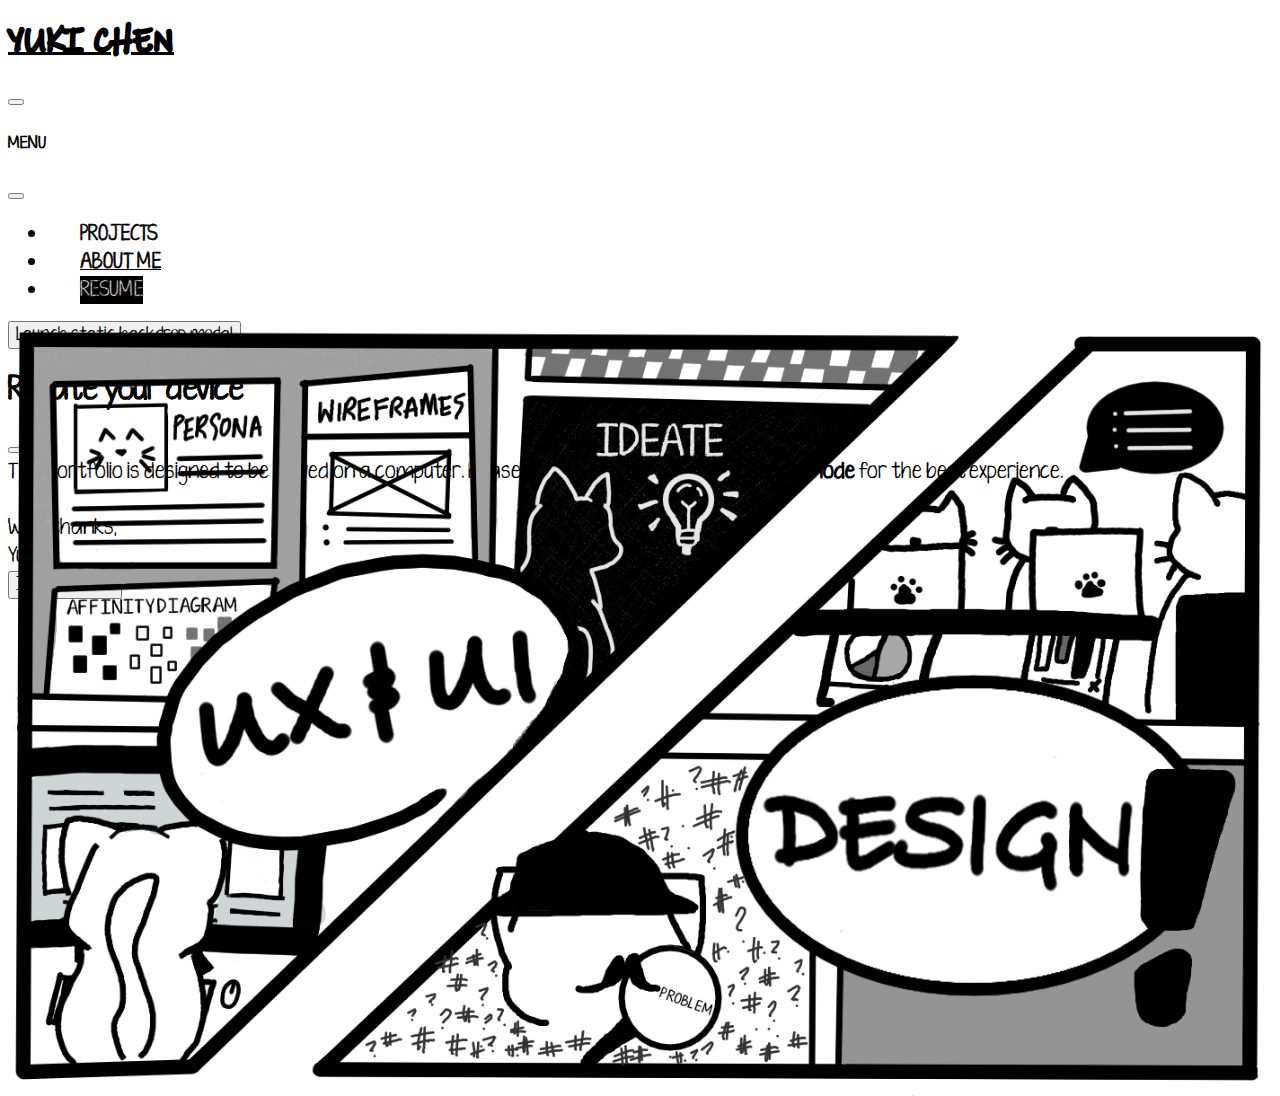
<file: code/index.html>
<!DOCTYPE html>
<html lang="en">
<head>
    <meta charset="UTF-8">
    <meta http-equiv="X-UA-Compatible" content="IE=edge">
    <meta name="viewport" content="width=device-width, initial-scale=1.0">
    <title> Yuki Chen </title>
    <link rel="icon" href="cover/icon.png" type="image/png">
    
    <!--CSS Link-->
    <link rel="stylesheet" href="styles.css"> 
    <!--Bootstrap-->
    <link href="https://cdn.jsdelivr.net/npm/bootstrap@5.2.3/dist/css/bootstrap.min.css" rel="stylesheet" integrity="sha384-rbsA2VBKQhggwzxH7pPCaAqO46MgnOM80zW1RWuH61DGLwZJEdK2Kadq2F9CUG65" crossorigin="anonymous">
</head>


<body>
    <nav class="navbar navbar-expand">
      <div class="container-fluid">
        <a class="navbar-brand" href="index.html"> <h1>YUKI CHEN</h1> </a>
        <button class="navbar-toggler p-0 border-0" type="button" data-bs-toggle="offcanvas" data-bs-target="#navContent" aria-controls="navContent">
          <span class="navbar-toggler-icon"></span>
        </button>
    
        <div class="offcanvas offcanvas-end" tabindex="-1" id="navContent" aria-labelledby="navContentLabel">
          <div class="offcanvas-header">
            <h5 class="offcanvas-title" id="navContentLabel">MENU</h5> <!--hide the menu text-->
            <button type="button" class="btn-close" data-bs-dismiss="offcanvas" aria-label="Close"></button>
          </div>
          <div class="offcanvas-body">
            <ul class="navbar-nav justify-content-end flex-grow-1 pe-3">
              <li class="nav-item">
                <a class="nav-link" id="clickPro">PROJECTS</a>
              </li>
              <li class="nav-item">
                <a class="nav-link" href="about.html">ABOUT ME</a>
              </li>
              <li class="nav-item">
                <a class="nav-link" id="blackBG" href="Resume.pdf" target="_blank">RESUME</a>
              </li>
            </ul>
          </div>
        </div>
      </div>
    </nav>

    <div id="mainImage" class="fading">
      <img src="cover/cats comic left.png" alt="leftTransition" class="coverImage" id="left">
      <img src="cover/cats comic right.png" alt="rightTransition" class="coverImage" id="right">
    </div>

    <p class="placeholder"> hi </p>

    <!-- Button trigger modal -->
    <button type="button" class="btn btn-primary d-none" data-bs-toggle="modal" data-bs-target="#staticBackdrop">
      Launch static backdrop modal
    </button>

    <!-- Modal -->
    <div class="modal fade" id="staticBackdrop" data-bs-backdrop="static" data-bs-keyboard="false" tabindex="-1" aria-labelledby="staticBackdropLabel" aria-hidden="true">
      <div class="modal-dialog">
        <div class="modal-content">
          <div class="modal-header">
            <h2 class="modal-title fs-5" id="staticBackdropLabel"> <b>Rotate your device</b> </h2>
            <button type="button" class="btn-close" data-bs-dismiss="modal" aria-label="Close"></button>
          </div>
          <div class="modal-body">
            This portfolio is designed to be viewed on a computer. Please rotate your device to <b>landscape mode</b> for the best experience. 
            <br />
            <br />
            With thanks,
            <br />
            Yuki
          </div>
          <div class="modal-footer">
            <button type="button" class="btn btn-secondary" data-bs-dismiss="modal">I understand</button>
          </div>
        </div>
      </div>
    </div>
 
    <!--Bootstrap-->
    <script src="https://cdn.jsdelivr.net/npm/bootstrap@5.2.3/dist/js/bootstrap.bundle.min.js" integrity="sha384-kenU1KFdBIe4zVF0s0G1M5b4hcpxyD9F7jL+jjXkk+Q2h455rYXK/7HAuoJl+0I4" crossorigin="anonymous"></script>
    
    <!--javascript-->
    <script src="homeAnime.js"> </script>
</body>
</html>
</file>
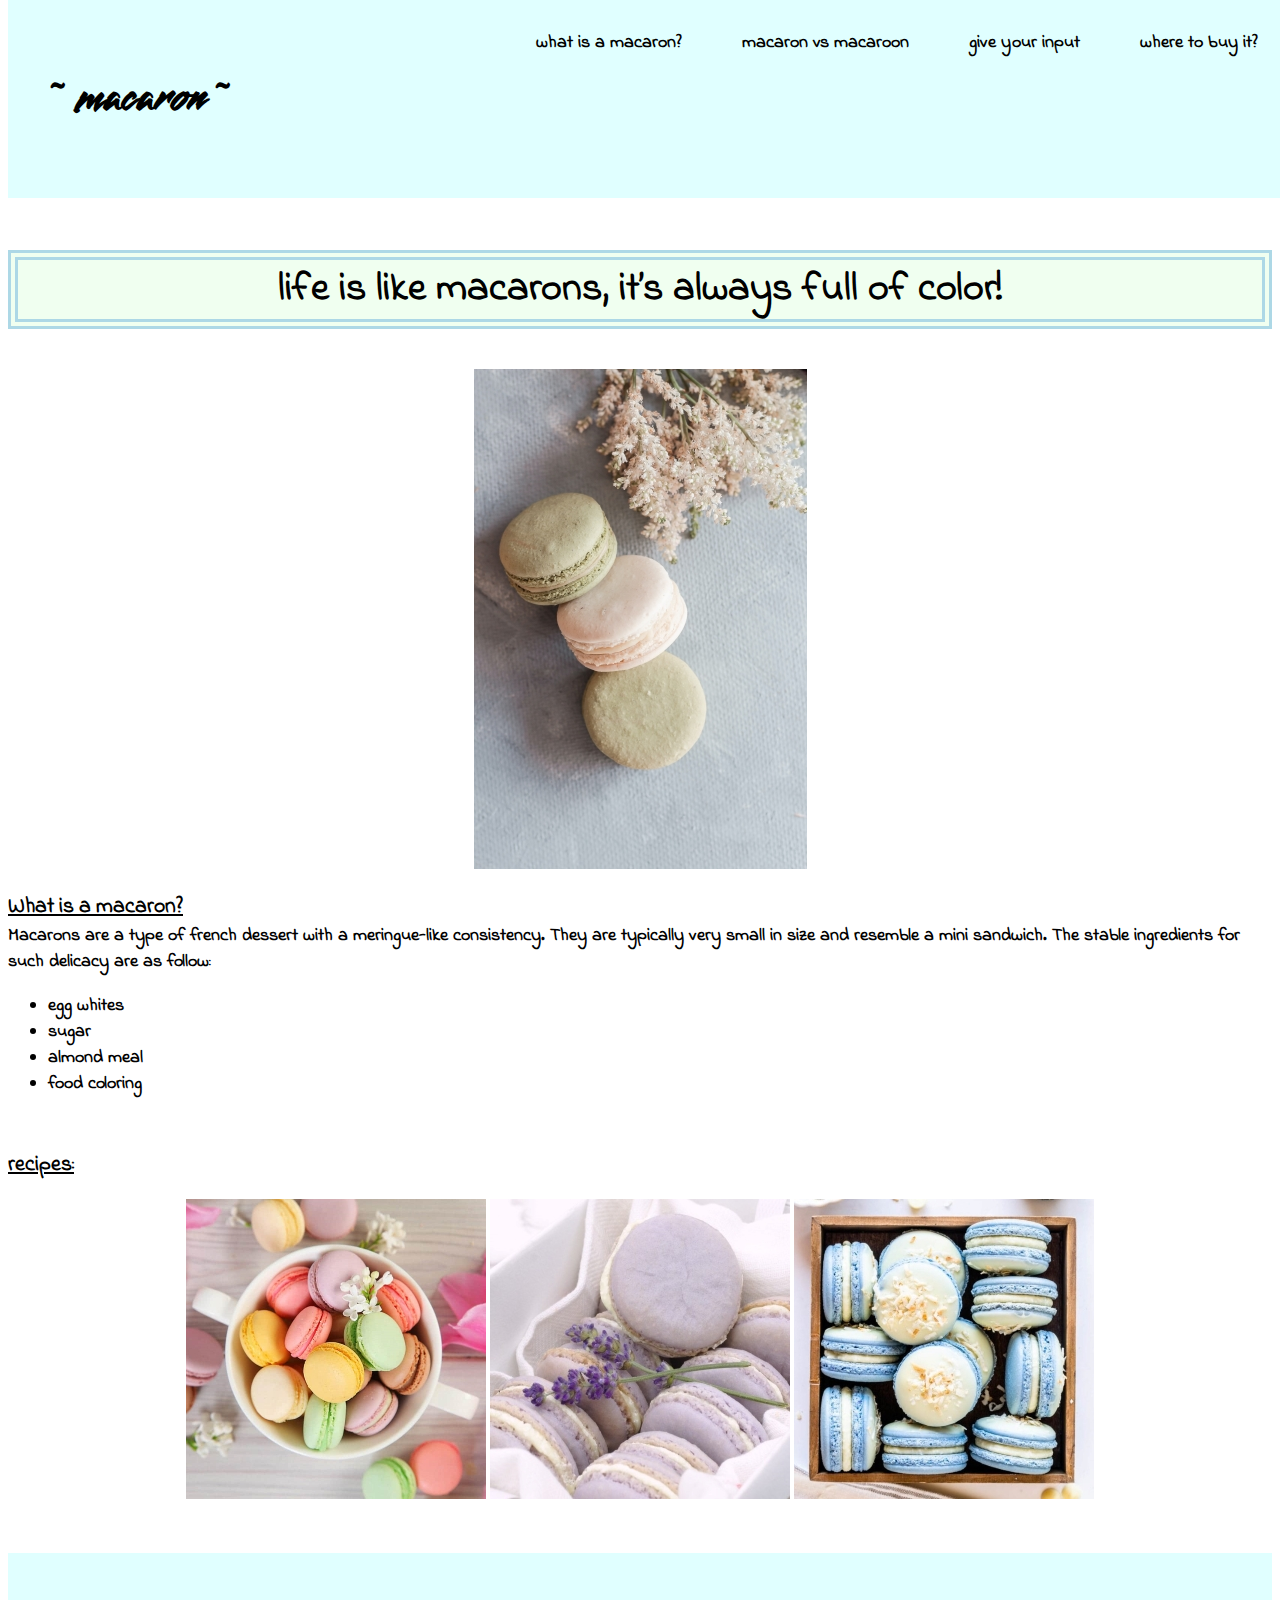
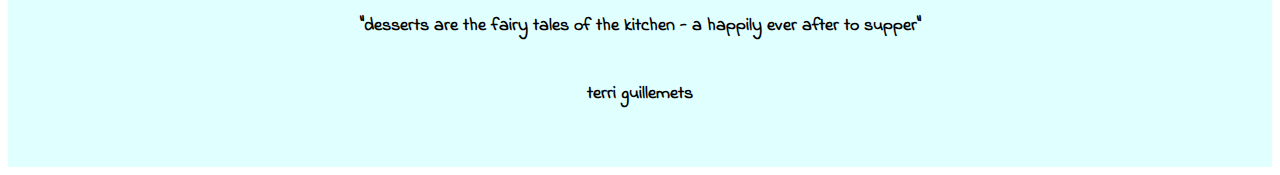
<file: page 1.html>
<!DOCTYPE html>
<html>

    <head>
        <title> page 1: what is a macaron? </title>
        <link rel="stylesheet" href="stylesheets.css"> <!--stylesheet: external CSS-->
    </head>

    <body>
        <div class="navbar"> <!--naviagation bar to other pages-->
            <a href="page 4.html"> where to buy it? </a>
            <a href="page 3.html"> give your input </a>
            <a href="page 2.html"> macaron vs macaroon </a>
            <a href="page 1.html"> what is a macaron? </a>
            <a href="index.html"> <h2> ~ macaron ~ </h2> </a>
        </div>

        <div class="content">
            <h3> Life is like macarons, it’s always full of color! </h3> <!--heading w/ borders-->
            <img src="images/page 1.jpg" alt="macaron free photo" title="img from pexels.com">
            <p> <strong>What is a macaron?</strong> <br />
                Macarons are a type of french dessert with a meringue-like consistency. They are typically very small in size and resemble a mini sandwich.
                The stable ingredients for such delicacy are as follow: </p>
            <ul> <!--list and description-->
                <li>egg whites</li>
                <li>sugar</li>
                <li>almond meal</li>
                <li>food coloring</li>
            </ul>
            <br />
            <p> <strong>recipes:</strong> </p>

            <!--images with external links-->
            <a href="https://sugargeekshow.com/recipe/french-almond-macaron-recipe/" target="_blank"> 
                <img src="images/recipe1.jpg" alt="sugar geek show recipe" title="French Macaron Recipe"> </a>
            <a href="https://mildlymeandering.com/lavender-lemon-macarons/" target="_blank">
                <img src="images/recipe2.jpg" alt="mildly meandering recipe" title="Lavender Lemon Macarons"> </a>
            <a href="https://www.piesandtacos.com/coconut-macarons/" target="_blank">
                <img src="images/recipe3.jpg" alt="pies and tacos recipe" title="Coconut Macarons"></a>
        </div>

        <footer> <!--quote about desserts-->
            <br />
            <h6> "desserts are the fairy tales of the kitchen - a happily ever after to supper" </h6>
            <h6> terri guillemets </h6>
            <br />
        </footer>
    </body>
</html>
</file>
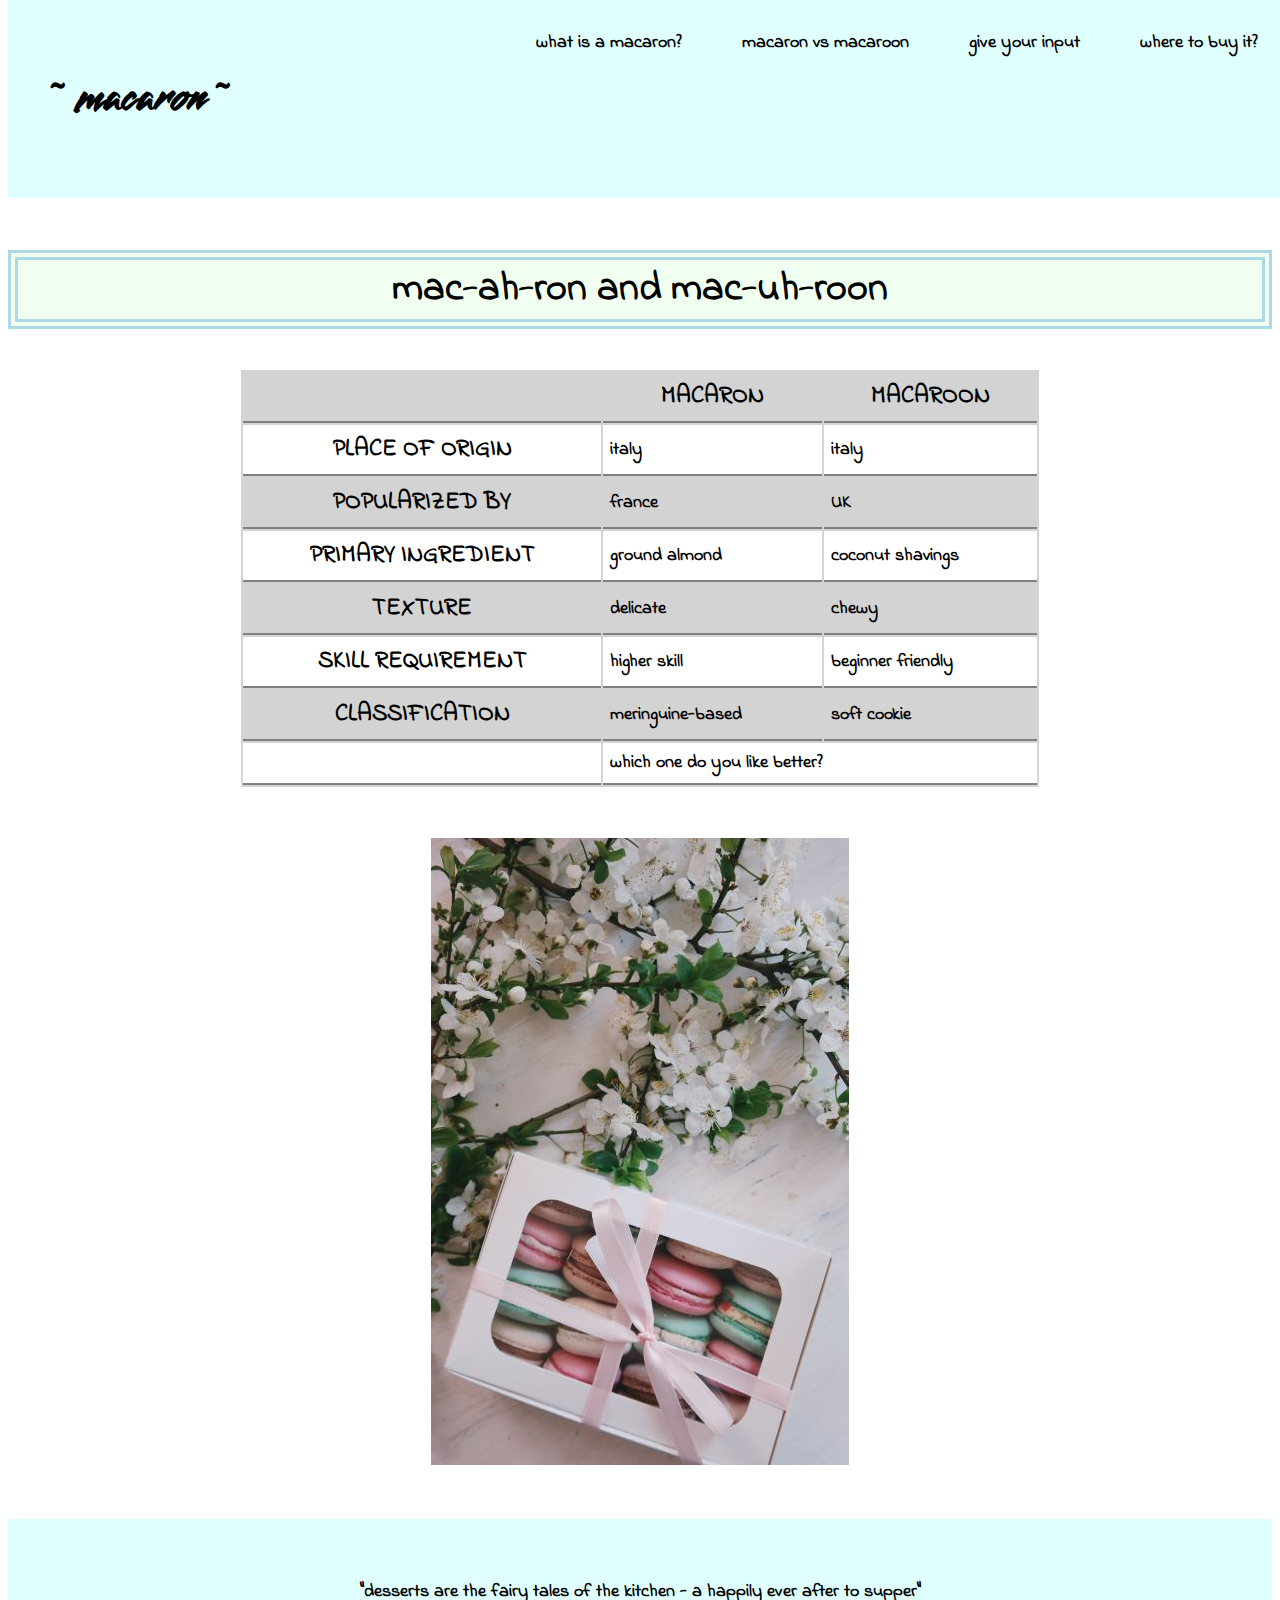
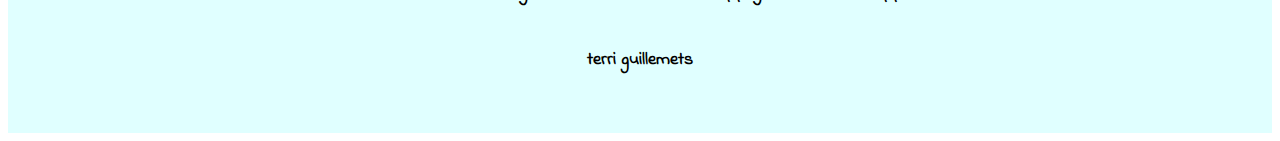
<file: page 2.html>
<!DOCTYPE html>
<html>

    <head>
        <title> page 2: macaron vs macaroon </title>
        <link rel="stylesheet" href="stylesheets.css"> <!--stylesheet: external CSS-->
    </head>

    <body>
        <div class="navbar"> <!--naviagation bar to other pages-->
            <a href="page 4.html"> where to buy it? </a>
            <a href="page 3.html"> give your input </a>
            <a href="page 2.html"> macaron vs macaroon </a>
            <a href="page 1.html"> what is a macaron? </a>
            <a href="index.html"> <h2> ~ macaron ~ </h2> </a>
        </div>

        <div class="content">
            <h3> mac-ah-ron and mac-uh-roon </h3> <!--heading w/ borders-->
            <table> <!--table comparing the two desserts-->
                <thead>  
                    <tr>
                        <th></th> <!--empty box-->
                        <th> macaron </th> <!--column headers-->
                        <th> macaroon </th>
                    </tr>
                </thead>
                <tbody>
                    <tr class="even"> <!--class to change the color of every other row-->
                        <th> place of origin </th> <!--column headers-->
                        <td> italy </td>
                        <td> italy </td>
                    </tr>
                    <tr>
                        <th> popularized by </th>
                        <td> france </td>
                        <td> UK </td>
                    </tr>
                    <tr class="even">
                        <th> primary ingredient </th>
                        <td> ground almond </td>
                        <td> coconut shavings </td>
                    </tr>
                    <tr>
                        <th> texture </th>
                        <td> delicate </td>
                        <td> chewy </td>
                    </tr>
                    <tr class="even">
                        <th> skill requirement </th>
                        <td> higher skill </td>
                        <td> beginner friendly </td>
                    </tr>
                    <tr>
                        <th> classification </th>
                        <td> meringuine-based </td>
                        <td> soft cookie </td>
                    </tr>
                </tbody>
                <tfoot>
                    <tr class="even"> <!--table footer-->
                        <td></td>
                        <td colspan="2"> which one do you like better? </td>
                    </tr>
                </tfoot>
            </table>
        </div>
        
        <div id="image"> <!--image because page was looking too plain-->
            <img src="images/page 2.jpg" alt="macaron pic" title="img from pexels.com">
        </div>
        
        <footer> <!--quote about desserts-->
            <br />
            <h6> "desserts are the fairy tales of the kitchen - a happily ever after to supper" </h6>
            <h6> terri guillemets </h6>
            <br />
        </footer>
    </body>
</html>
</file>
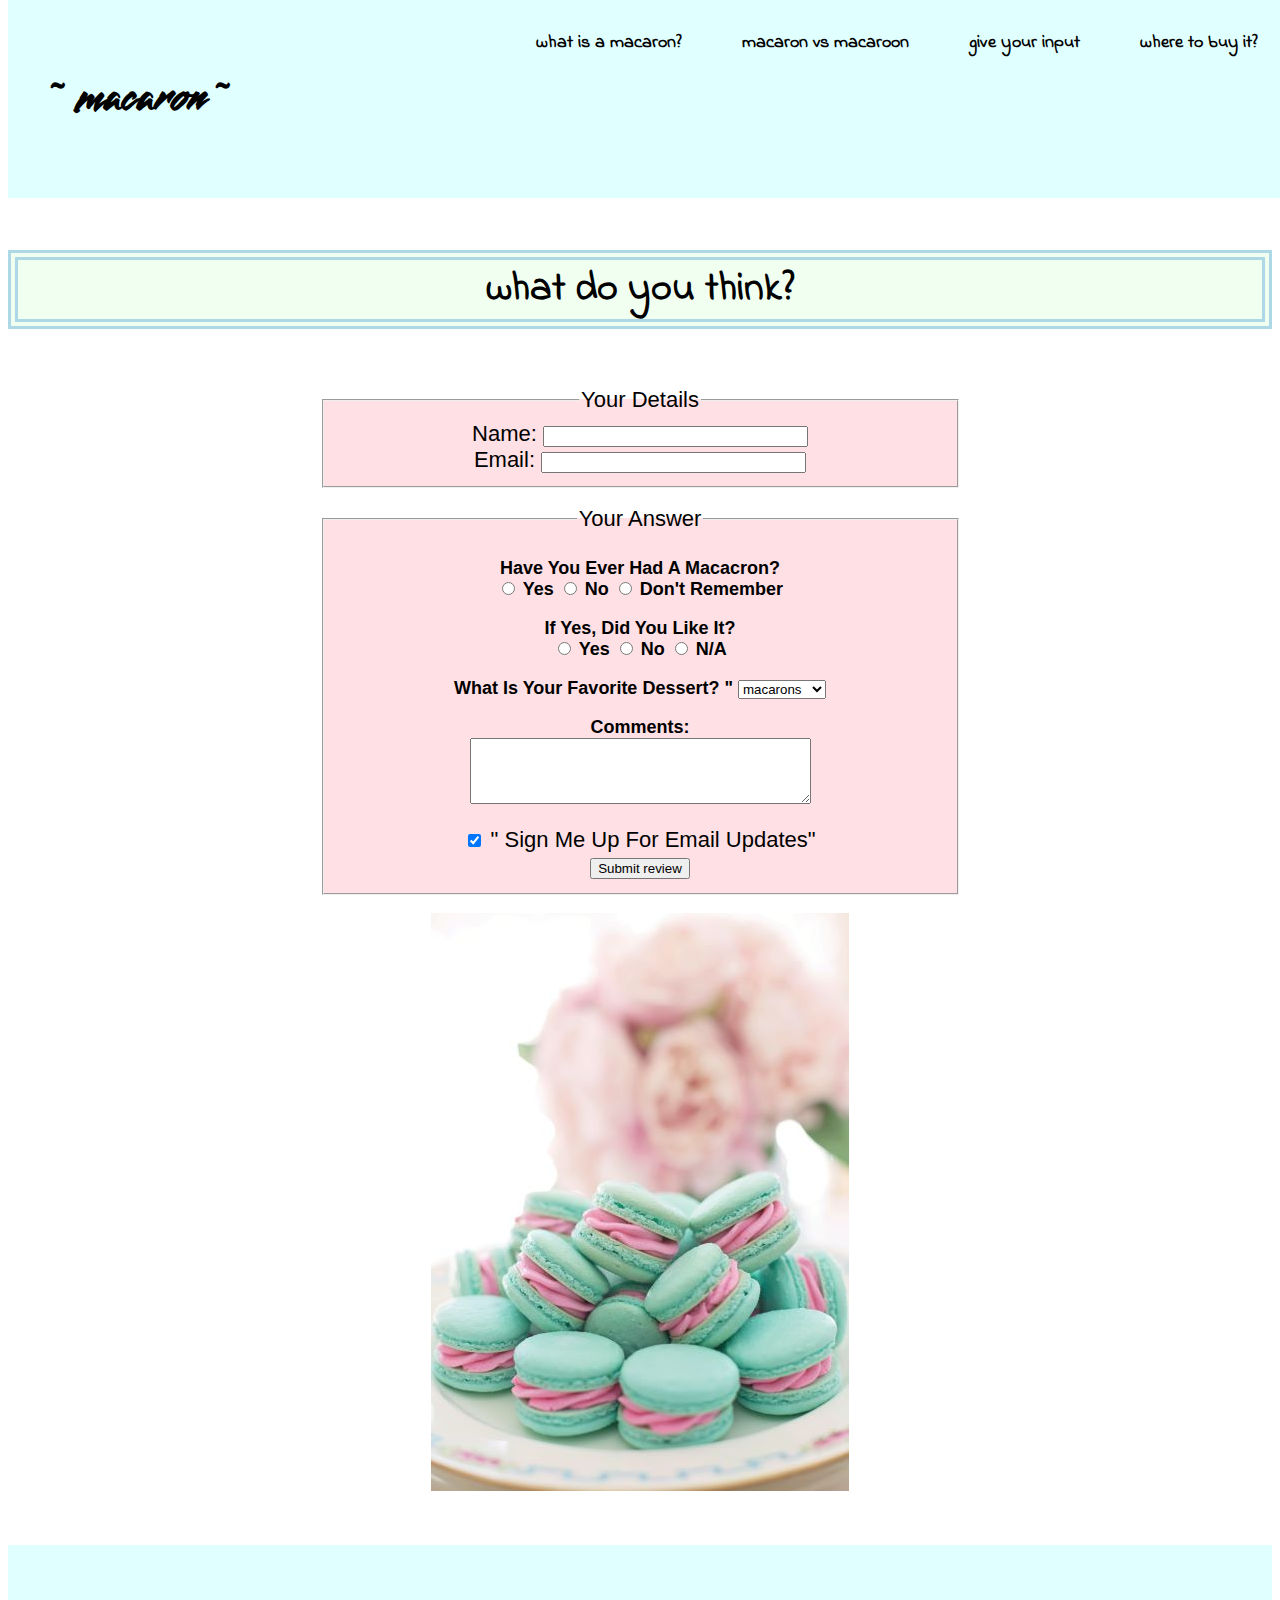
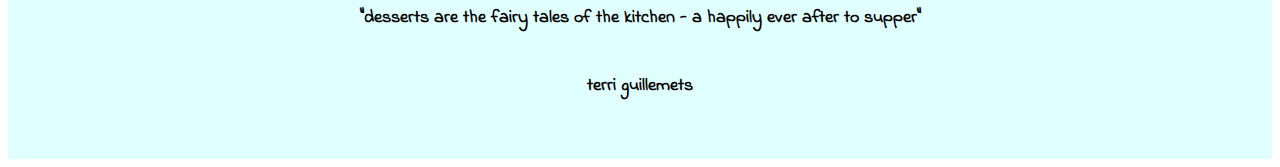
<file: page 3.html>
<!DOCTYPE html>
<html>

    <head>
        <title> page 3: give your input </title>
        <link rel="stylesheet" href="stylesheets.css"> <!--stylesheet: external CSS-->
    </head>

    <body>
        <div class="navbar"> <!--naviagation bar to other pages-->
            <a href="page 4.html"> where to buy it? </a>
            <a href="page 3.html"> give your input </a>
            <a href="page 2.html"> macaron vs macaroon </a>
            <a href="page 1.html"> what is a macaron? </a>
            <a href="index.html"> <h2> ~ macaron ~ </h2> </a>
        </div>

        <div class="content">
            <h3> what do you think? </h3> <!--heading w/ borders-->
            <br />
            <form action="http://www.example.com/review.php" method="get"> <!--idk where to send the infomation to so I used the one from the example-->
                <fieldset>
                    <legend> your details </legend> <!--user information with input box-->
                    <label> Name: 
                        <input type="text" name="name" size="30" maxlength="100">
                    </label>
                    <br />
                    <label> Email: 
                        <input type="email" name="email" size="30" maxlength="100">
                    </label>
                </fieldset>
                <br />
                <fieldset>
                    <legend> your answer </legend> 
                    <p> have you ever had a macacron? <!--multiple choice-->
                        <br />
                        <label>
                            <input type="radio" name="choice" value="yes">
                            yes
                        </label>
                        <label>
                            <input type="radio" name="choice" value="no">
                            no </label>
                        <label>
                            <input type="radio" name="choice" value="don't remember">
                            don't remember </label>
                    </p>
                    <p> if yes, did you like it? <!--multiple choice-->
                        <br />
                        <label>
                            <input type="radio" name="choice" value="yes">
                            yes
                        </label>
                        <label>
                            <input type="radio" name="choice" value="no">
                            no </label>
                        <label>
                            <input type="radio" name="choice" value="N/A">
                            N/A </label>
                    </p>
                    <p> 
                        <label for="fav-dessert"> what is your favorite dessert? </label>" <!--drop down menu with choices-->
                        <select name="dessert" id="fav-dessert">
                            <option value="macarons"> macarons </option>
                            <option value="macaroons"> macaroons </option>
                            <option value="cake"> cake </option>
                            <option value="cookies"> cookies </option>
                            <option value="ice cream"> ice cream </option>
                            <option value="pie"> pie </option>
                            <option value="other"> other </option>
                        </select>
                    </p>
                    <p>
                        <label for="comments"> comments: </label> <!--text box-->
                        <br />
                        <textarea rows="4" cols="40" id="comments"> </textarea>
                    </p>
                    <label>
                        <input type="checkbox" name="subscribe" checked="checked"> <!--check box-->
                        " Sign me up for email updates"
                    </label>
                    <br />
                    <input type="submit" value="Submit review"> <!--submit button-->
                </fieldset>
            </form>
            <br />
            <img src="images/page 3.jpg" alt="macaron pic" title="img from pexels.com"> <!--image for aesthetics-->
        </div>
        
        <footer> <!--quote about desserts-->
            <br />
            <h6> "desserts are the fairy tales of the kitchen - a happily ever after to supper" </h6>
            <h6> terri guillemets </h6>
            <br />
        </footer>
    </body>
</html>
</file>
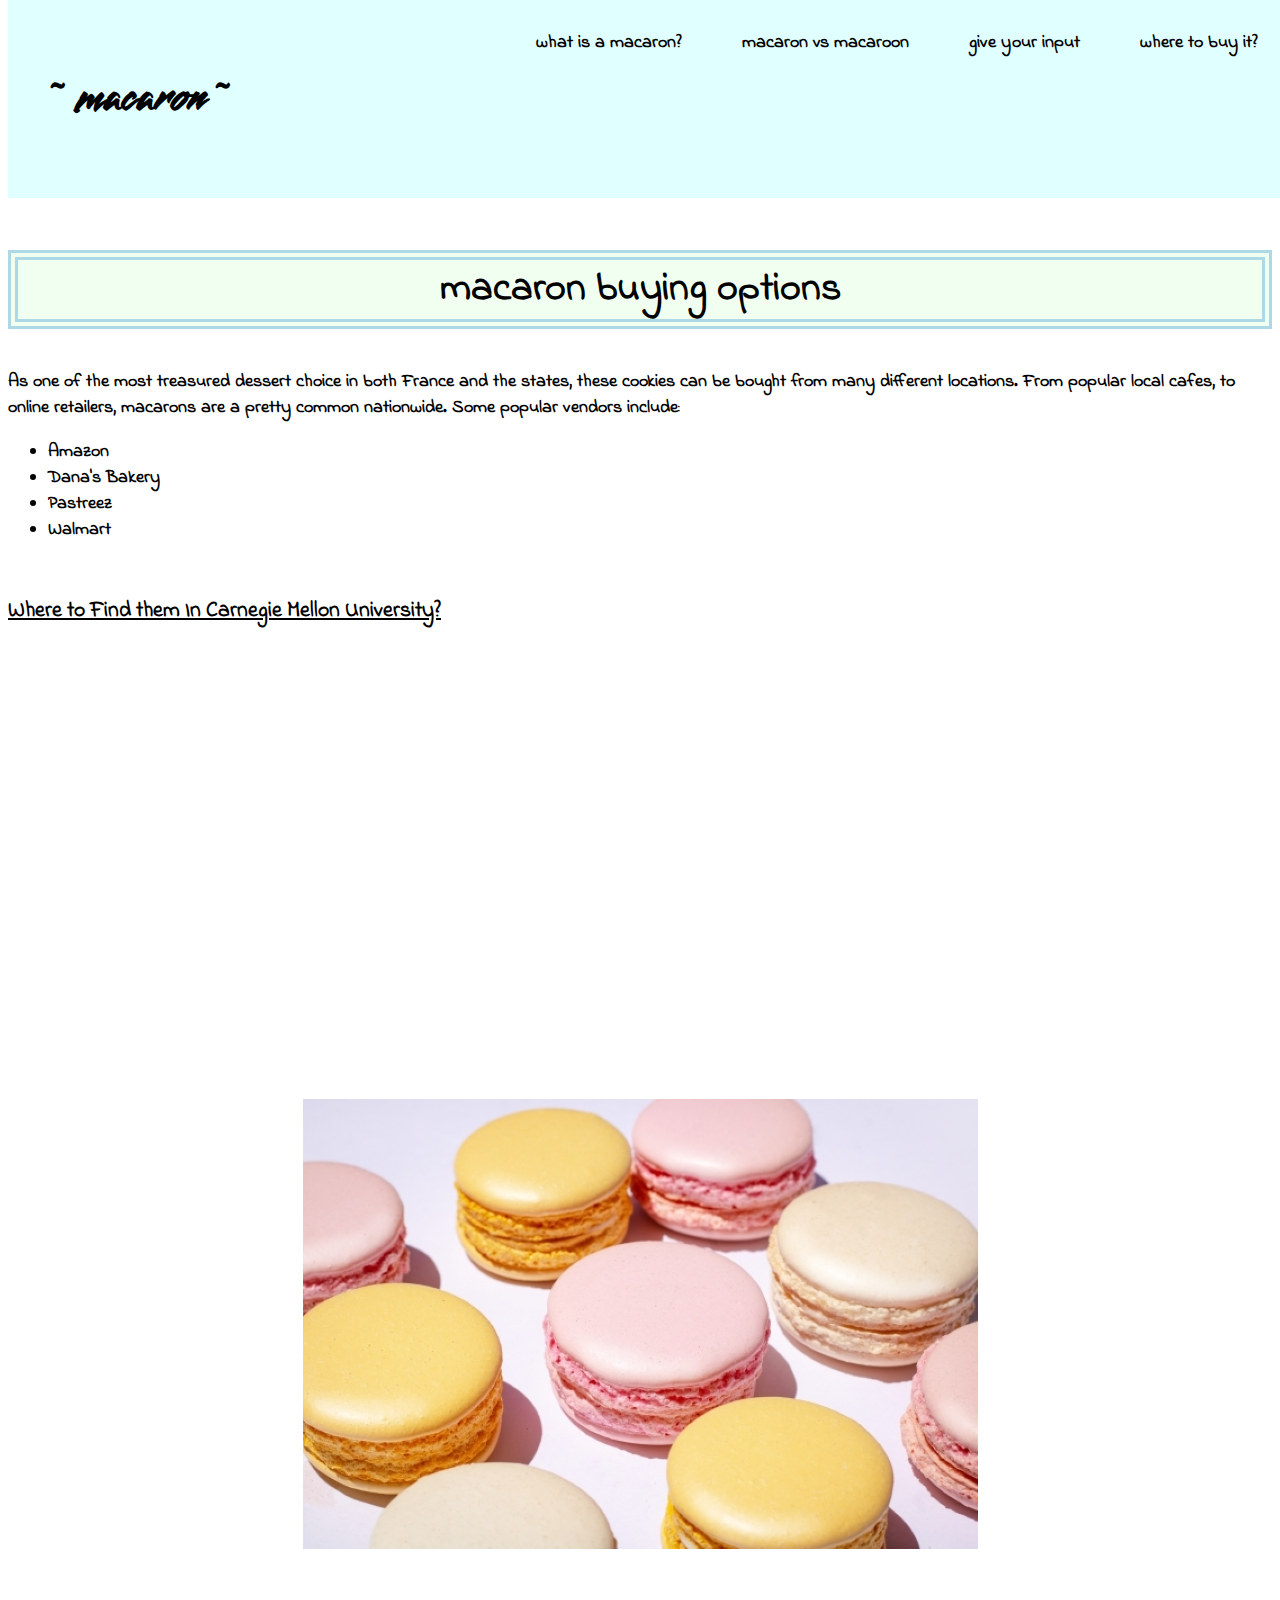
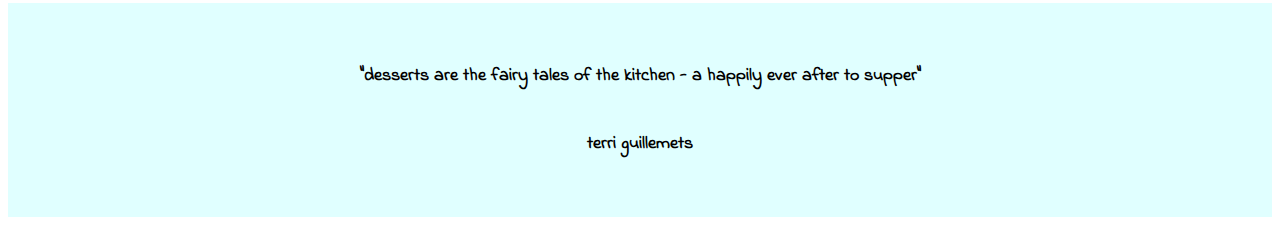
<file: page 4.html>
<!DOCTYPE html>
<html>

    <head>
        <title> page 4: where to buy it? </title>
        <link rel="stylesheet" href="stylesheets.css"> <!--stylesheet: external CSS-->
    </head>

    <body>
        <div class="navbar"> <!--naviagation bar to other pages-->
            <a href="page 4.html"> where to buy it? </a>
            <a href="page 3.html"> give your input </a>
            <a href="page 2.html"> macaron vs macaroon </a>
            <a href="page 1.html"> what is a macaron? </a>
            <a href="index.html"> <h2> ~ macaron ~ </h2> </a>
        </div>

        <div class="content">
            <h3> macaron buying options </h3> <!--heading w/ borders-->
            <p> As one of the most treasured dessert choice in both France and the states, these cookies can be bought from many different locations.
                From popular local cafes, to online retailers, macarons are a pretty common nationwide. Some popular vendors include: </p>
            <ul> <!--list of external links-->
                <li> <a href="https://www.amazon.com/Leilalove-Macarons-12-French-Macaron/dp/B0049GEN86/ref=asc_df_B0049GEN86?tag=bingshoppinga-20&linkCode=df0&hvadid=80676721523977&hvnetw=o&hvqmt=e&hvbmt=be&hvdev=c&hvlocint=&hvlocphy=&hvtargid=pla-4584276296750689&psc=1"
                    target="_blank"> Amazon</a> </li>
                <li> <a href="https://www.danasbakery.com/collections/macarons" target="_blank"> Dana's Bakery </a></li>
                <li> <a href="https://pastreez.com/collections/order-macarons" target="_blank"> Pastreez </a></li>
                <li> <a href="https://www.walmart.com/ip/Macaron-Bites-Assorted-French-Macarons-17-5-Oz-24-Count/442203112?wmlspartner=wlpa&selectedSellerId=101031222&adid=22222222222350359749&wmlspartner=wmtlabs&wl0=e&wl1=o&wl2=c&wl3=74560759112970&wl4=pla-4578160298462441&wl5=&wl6=&wl7=&wl10=Walmart&wl11=Online&wl12=442203112_10001050600&wl14=buy%20macarons&veh=sem&gclid=99ab42626c2011530463217dac5b6a26&gclsrc=3p.ds&msclkid=99ab42626c2011530463217dac5b6a26"
                    target="_blank"> Walmart </a> </li>
            </ul> <!--target blank so it opens in another tab-->
            <br />

            <p><strong> Where to Find them In Carnegie Mellon University? </strong></p>
            <!--map of el gallo, a mexican restaurant on campus that sells macarons-->
            <iframe src="https://www.google.com/maps/embed?pb=!1m18!1m12!1m3!1d3036.450565495814!2d-79.94417044878112!3d40.44316356185358!2m3!1f0!2f0!3f0!3m2!1i1024!2i768!4f13.1!3m3!1m2!1s0x8834f221e7325e95%3A0x8cbd3b39d71aa669!2sEl%20Gallo%20de%20Oro!5e0!3m2!1sen!2sus!4v1663026737873!5m2!1sen!2sus" 
            width="600" height="450" style="border:0;" allowfullscreen="" loading="lazy" referrerpolicy="no-referrer-when-downgrade"></iframe>
            <img src="images/page 4.jpg" alt="macaron pic" title="img from pexels.com">
        </div>
        
        <footer> <!--quote about desserts-->
            <br />
            <h6> "desserts are the fairy tales of the kitchen - a happily ever after to supper" </h6>
            <h6> terri guillemets </h6>
            <br />
        </footer>
    </body>
</html>
</file>
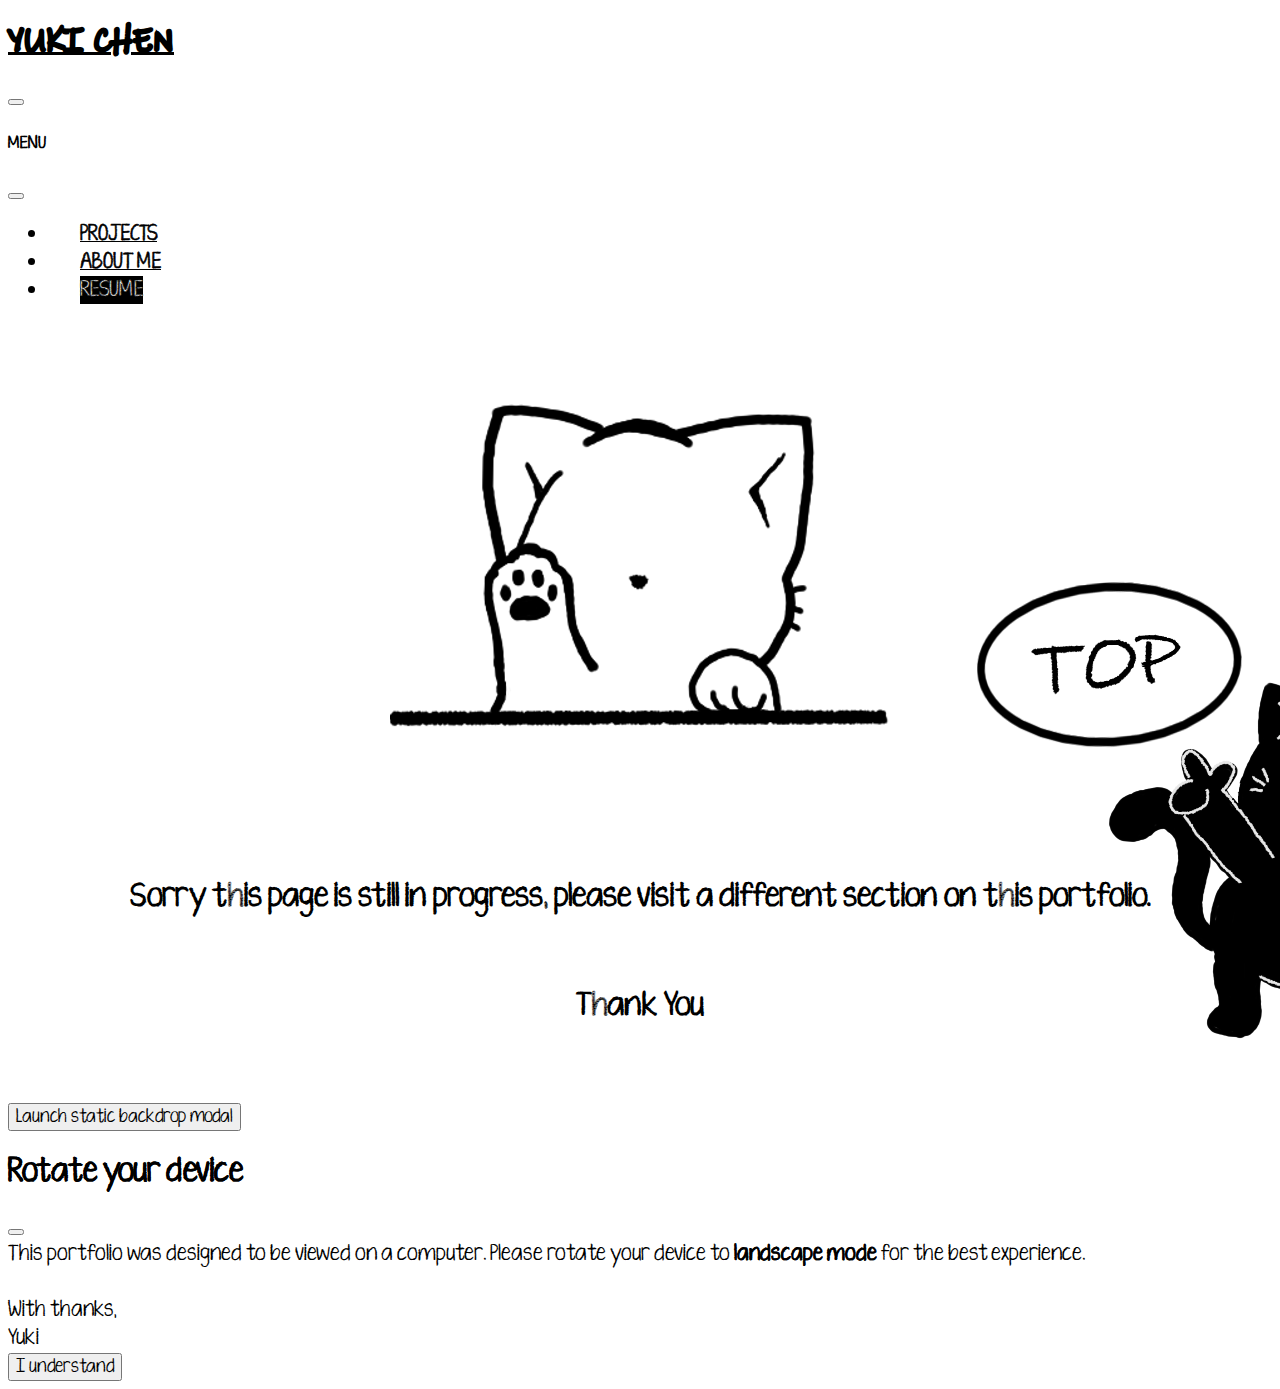
<file: code/about.html>
<!DOCTYPE html>
<html lang="en">
<head>
    <meta charset="UTF-8">
    <meta http-equiv="X-UA-Compatible" content="IE=edge">
    <meta name="viewport" content="width=device-width, initial-scale=1.0">
    <title> Yuki Chen </title>
    <link rel="icon" href="cover/icon.png" type="image/png">
    
    <!--CSS Link-->
    <link rel="stylesheet" href="styles.css"> 
    <!--Bootstrap-->
    <link href="https://cdn.jsdelivr.net/npm/bootstrap@5.2.3/dist/css/bootstrap.min.css" rel="stylesheet" integrity="sha384-rbsA2VBKQhggwzxH7pPCaAqO46MgnOM80zW1RWuH61DGLwZJEdK2Kadq2F9CUG65" crossorigin="anonymous">
</head>


<body>
    <nav class="navbar navbar-expand">
      <div class="container-fluid">
        <a class="navbar-brand" href="index.html"> <h1>YUKI CHEN</h1> </a>
        <button class="navbar-toggler p-0 border-0" type="button" data-bs-toggle="offcanvas" data-bs-target="#navContent" aria-controls="navContent">
          <span class="navbar-toggler-icon"></span>
        </button>
    
        <div class="offcanvas offcanvas-end" tabindex="-1" id="navContent" aria-labelledby="navContentLabel">
          <div class="offcanvas-header">
            <h5 class="offcanvas-title" id="navContentLabel">MENU</h5> <!--hide the menu text-->
            <button type="button" class="btn-close" data-bs-dismiss="offcanvas" aria-label="Close"></button>
          </div>
          <div class="offcanvas-body">
            <ul class="navbar-nav justify-content-end flex-grow-1 pe-3">
              <li class="nav-item">
                <a class="nav-link" href="projects.html">PROJECTS</a>
              </li>
              <li class="nav-item">
                <a class="nav-link" href="about.html">ABOUT ME</a>
              </li>
              <li class="nav-item">
                <a class="nav-link" id="blackBG" href="Resume.pdf" target="_blank">RESUME</a>
              </li>
            </ul>
          </div>
        </div>
      </div>
    </nav>

    <div class="container-xxl">
        <div class="col-12 center">
            <img src="cover/icon.png" class="w-25 border border-dark border-5 rounded-circle" alt="Profile">
            <br />
            <br />
            <h2> Sorry this page is still in progress, please visit a different section on this portfolio.</h2>
            <br />
            <h2>Thank You</h2> 
        </div>
        <br />
        <br />
    </div>
    

    <div id="scrollToTop">
        <span onclick="topFunction()"> <img src="cover/top.png" class="img-fluid" alt="scroll top"> </span>
      </div>
      
      <!-- Button trigger modal -->
      <button type="button" class="btn btn-primary d-none" data-bs-toggle="modal" data-bs-target="#staticBackdrop">
        Launch static backdrop modal
      </button>

      <!-- Modal -->
      <div class="modal fade" id="staticBackdrop" data-bs-backdrop="static" data-bs-keyboard="false" tabindex="-1" aria-labelledby="staticBackdropLabel" aria-hidden="true">
        <div class="modal-dialog">
          <div class="modal-content">
            <div class="modal-header">
              <h2 class="modal-title fs-5" id="staticBackdropLabel"> <b>Rotate your device</b> </h2>
              <button type="button" class="btn-close" data-bs-dismiss="modal" aria-label="Close"></button>
            </div>
            <div class="modal-body">
              This portfolio was designed to be viewed on a computer. Please rotate your device to <b>landscape mode</b> for the best experience. 
              <br />
              <br />
              With thanks,
              <br />
              Yuki
            </div>
            <div class="modal-footer">
              <button type="button" class="btn btn-secondary" data-bs-dismiss="modal">I understand</button>
            </div>
          </div>
        </div>
      </div>
    </div>


    <!--Bootstrap-->
    <script src="https://cdn.jsdelivr.net/npm/bootstrap@5.2.3/dist/js/bootstrap.bundle.min.js" integrity="sha384-kenU1KFdBIe4zVF0s0G1M5b4hcpxyD9F7jL+jjXkk+Q2h455rYXK/7HAuoJl+0I4" crossorigin="anonymous"></script>

    <!--javascript-->
    <script src="javascript.js"> </script>
</body>
</html>
</file>
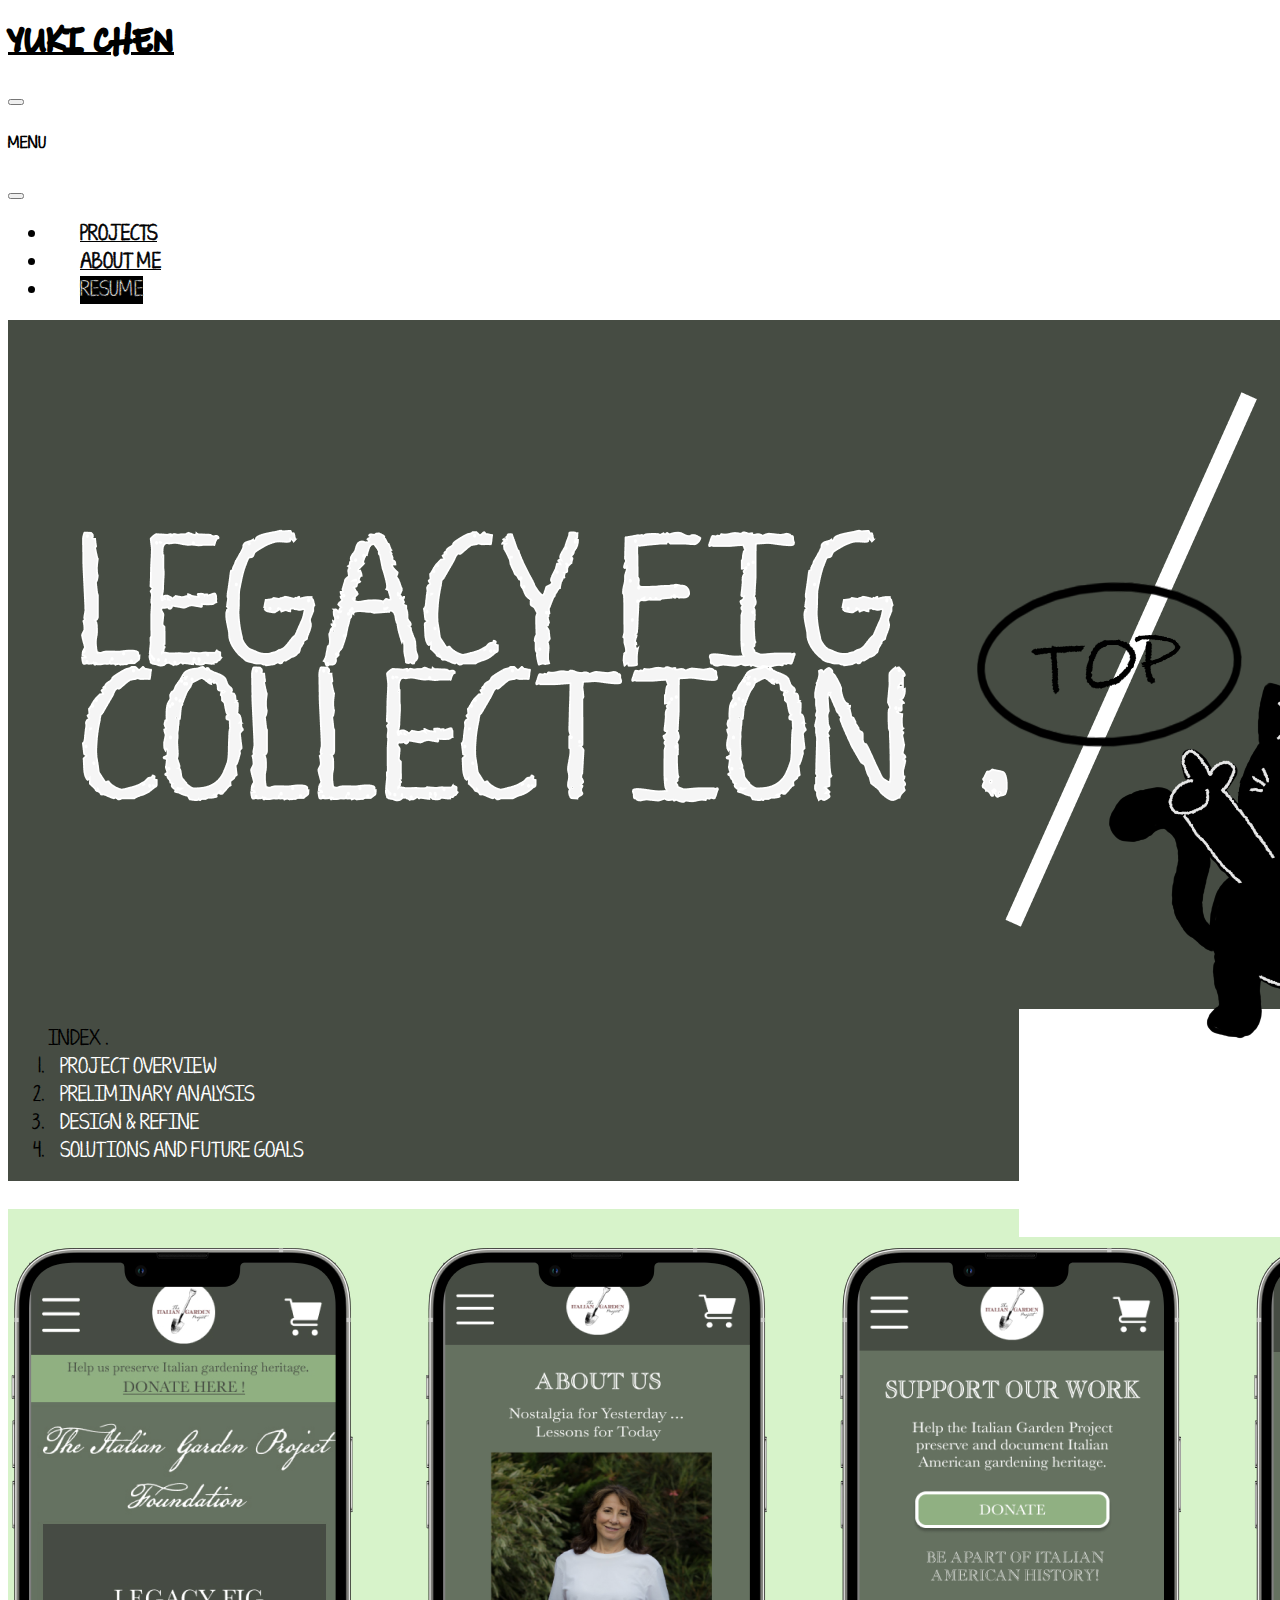
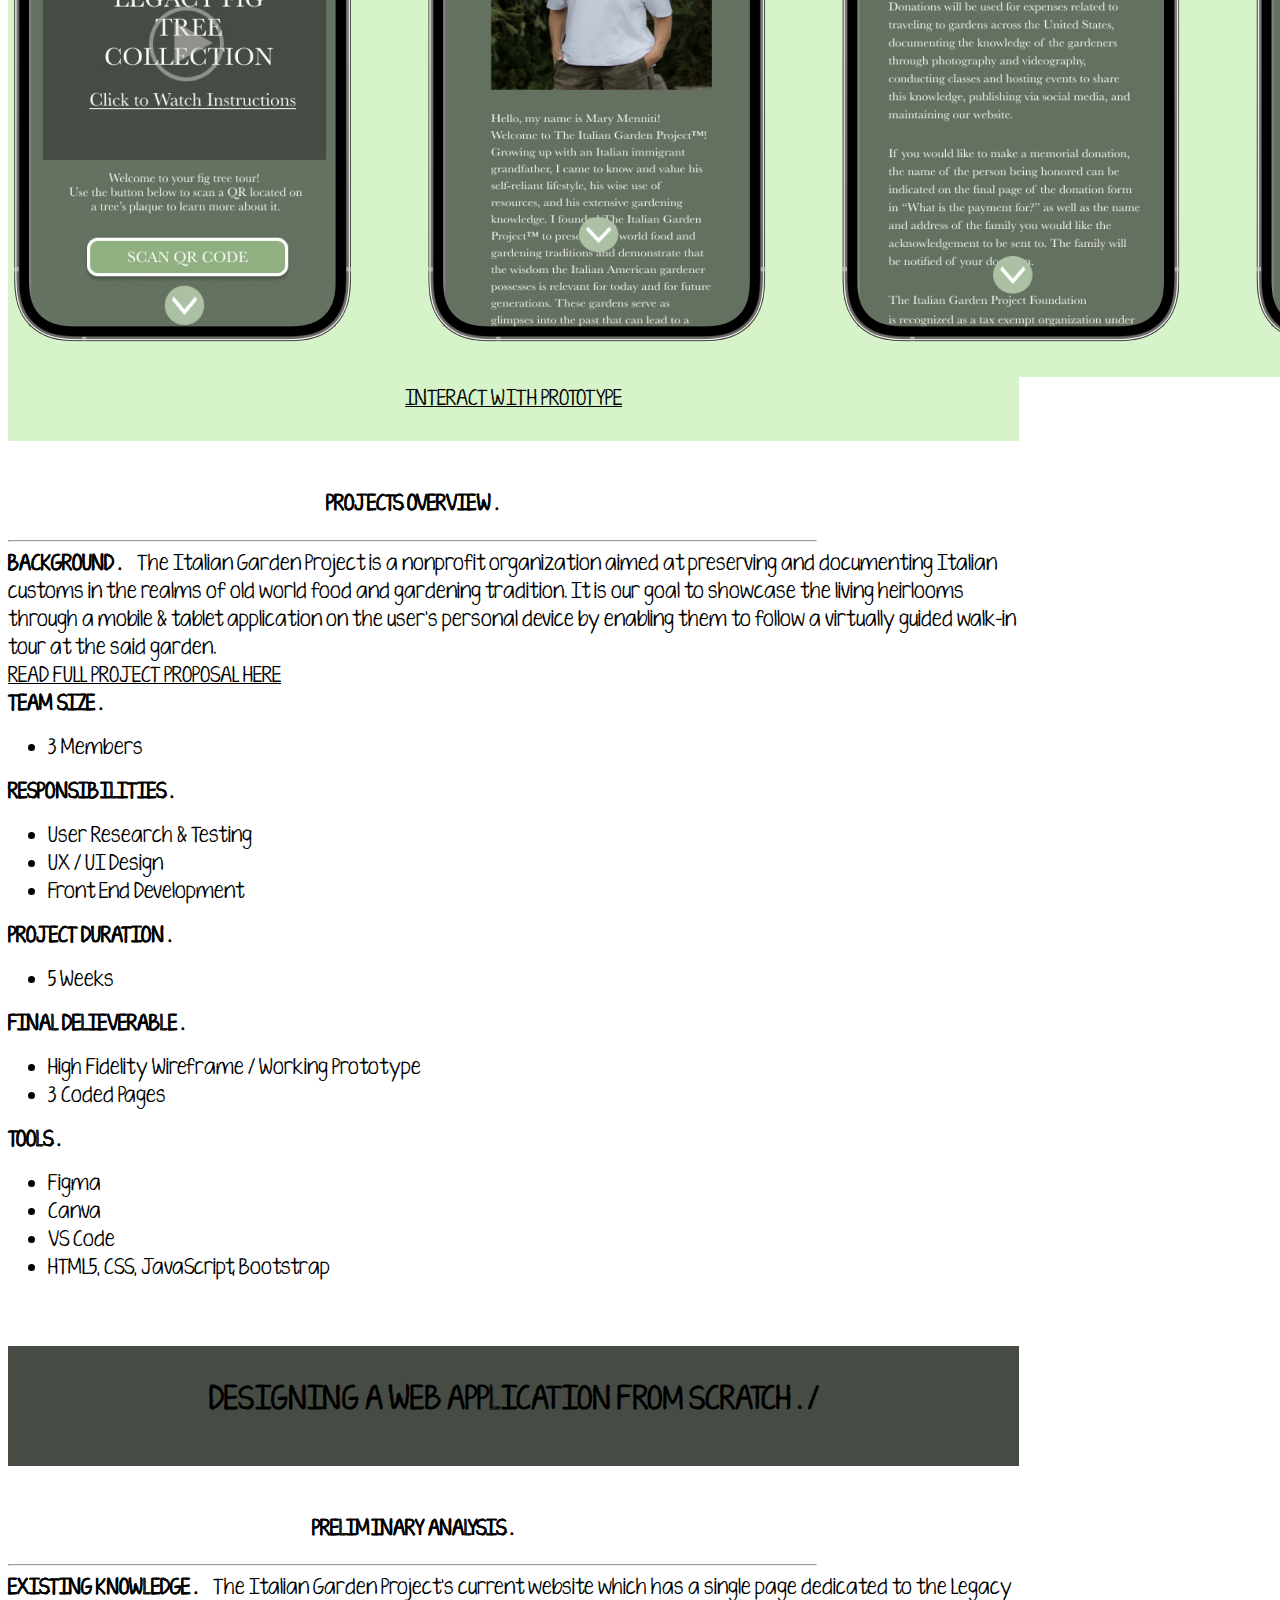
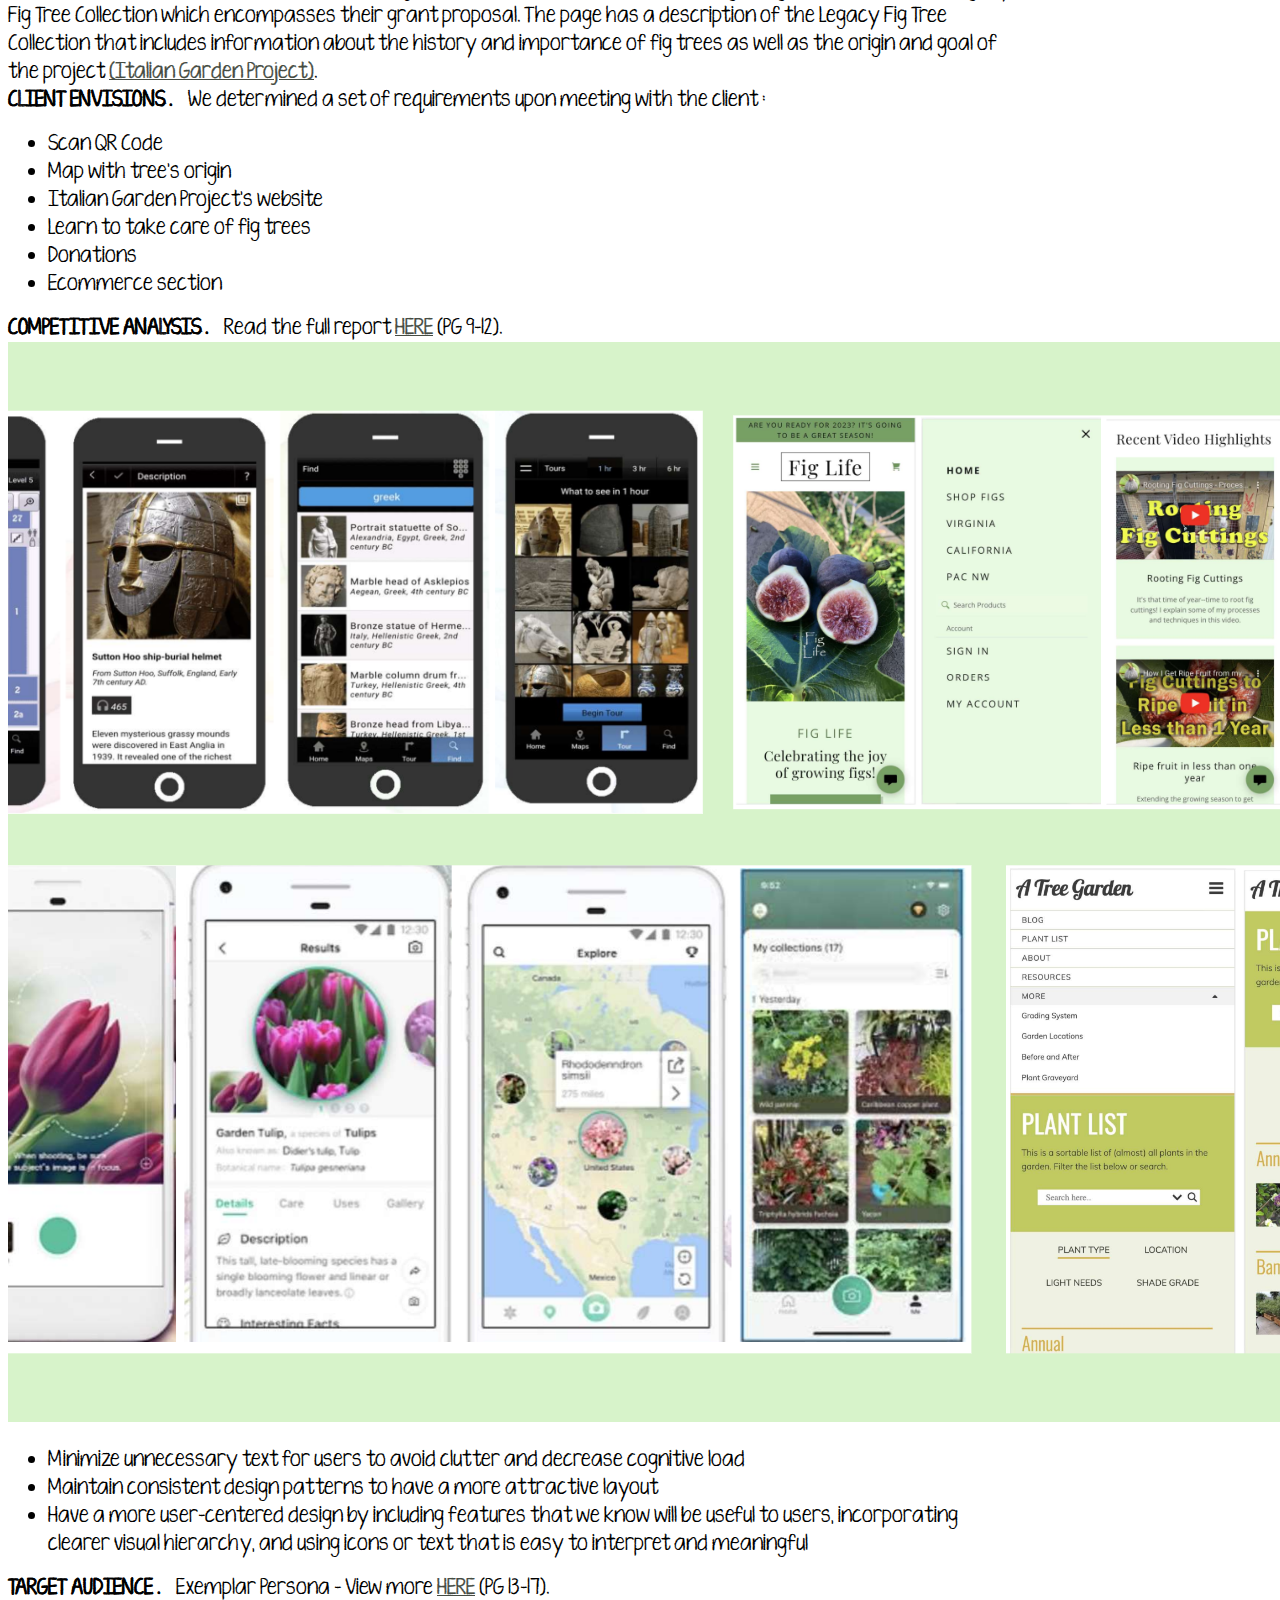
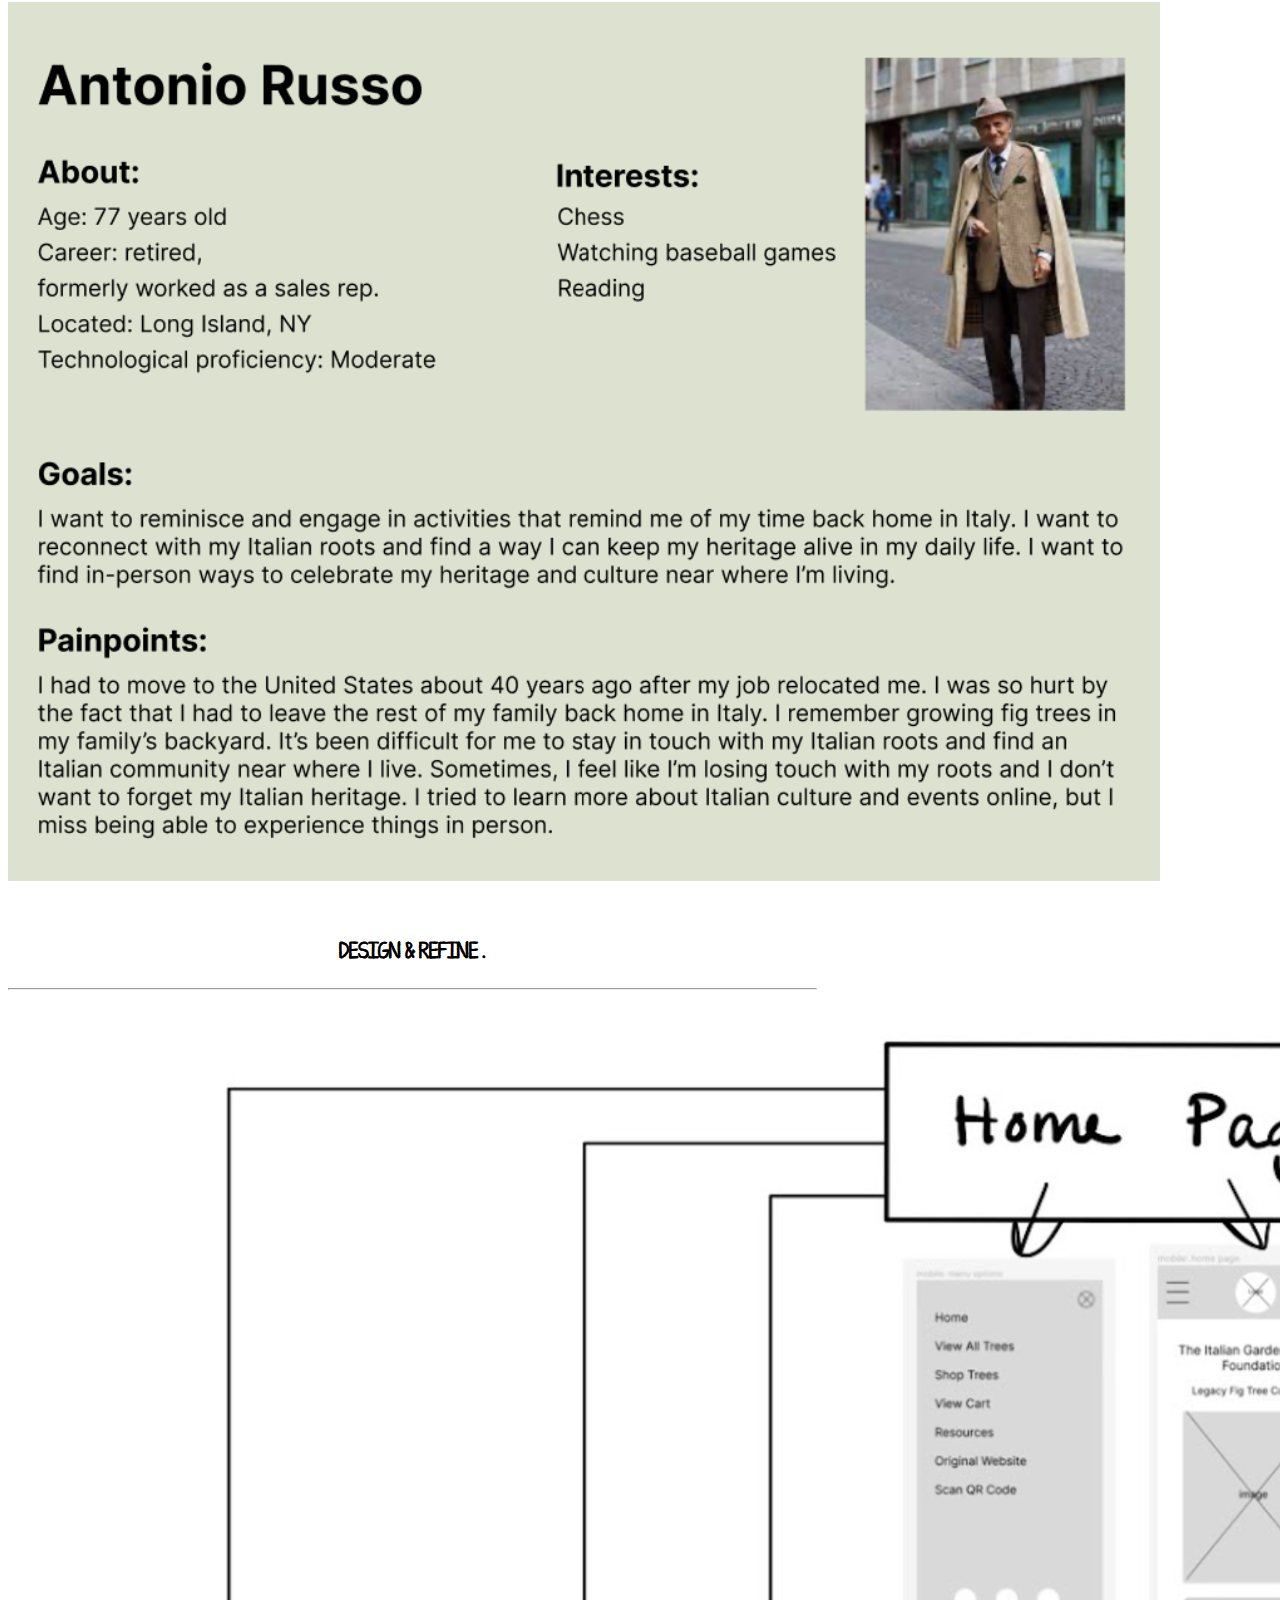
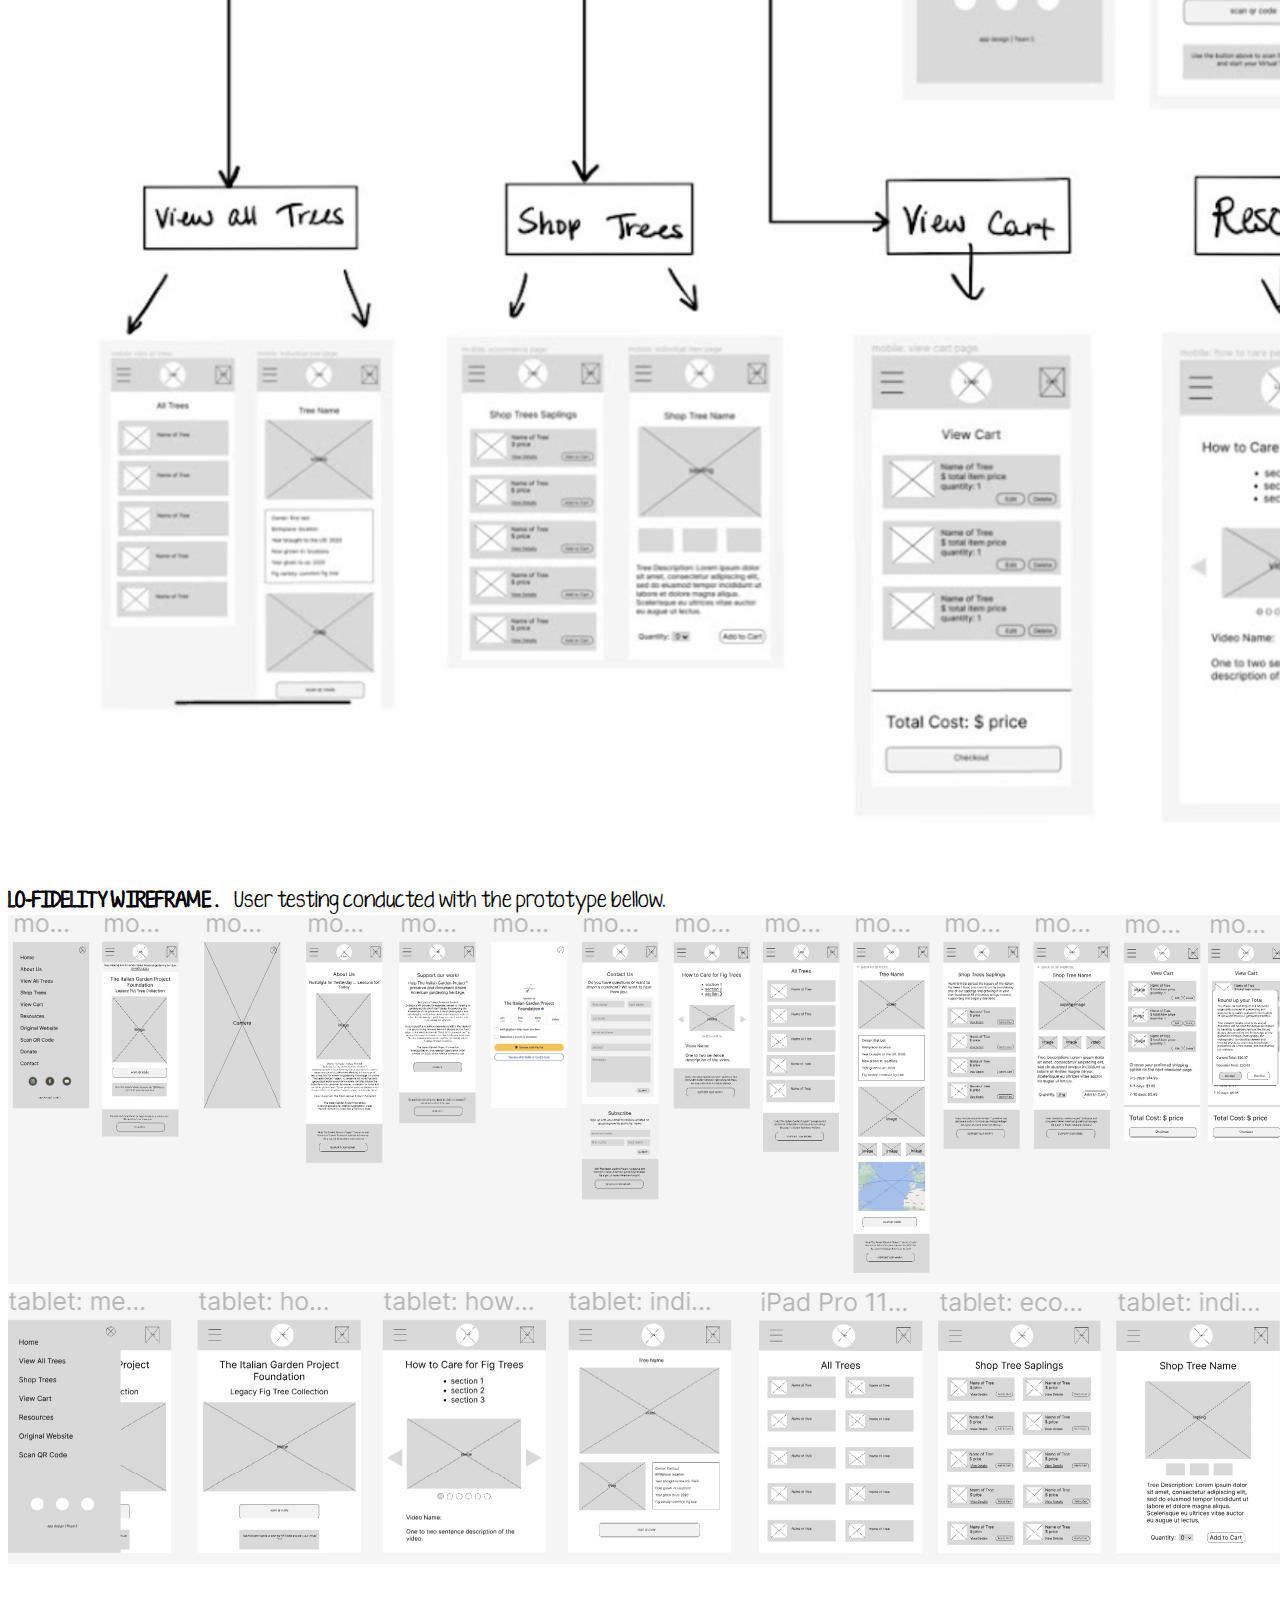
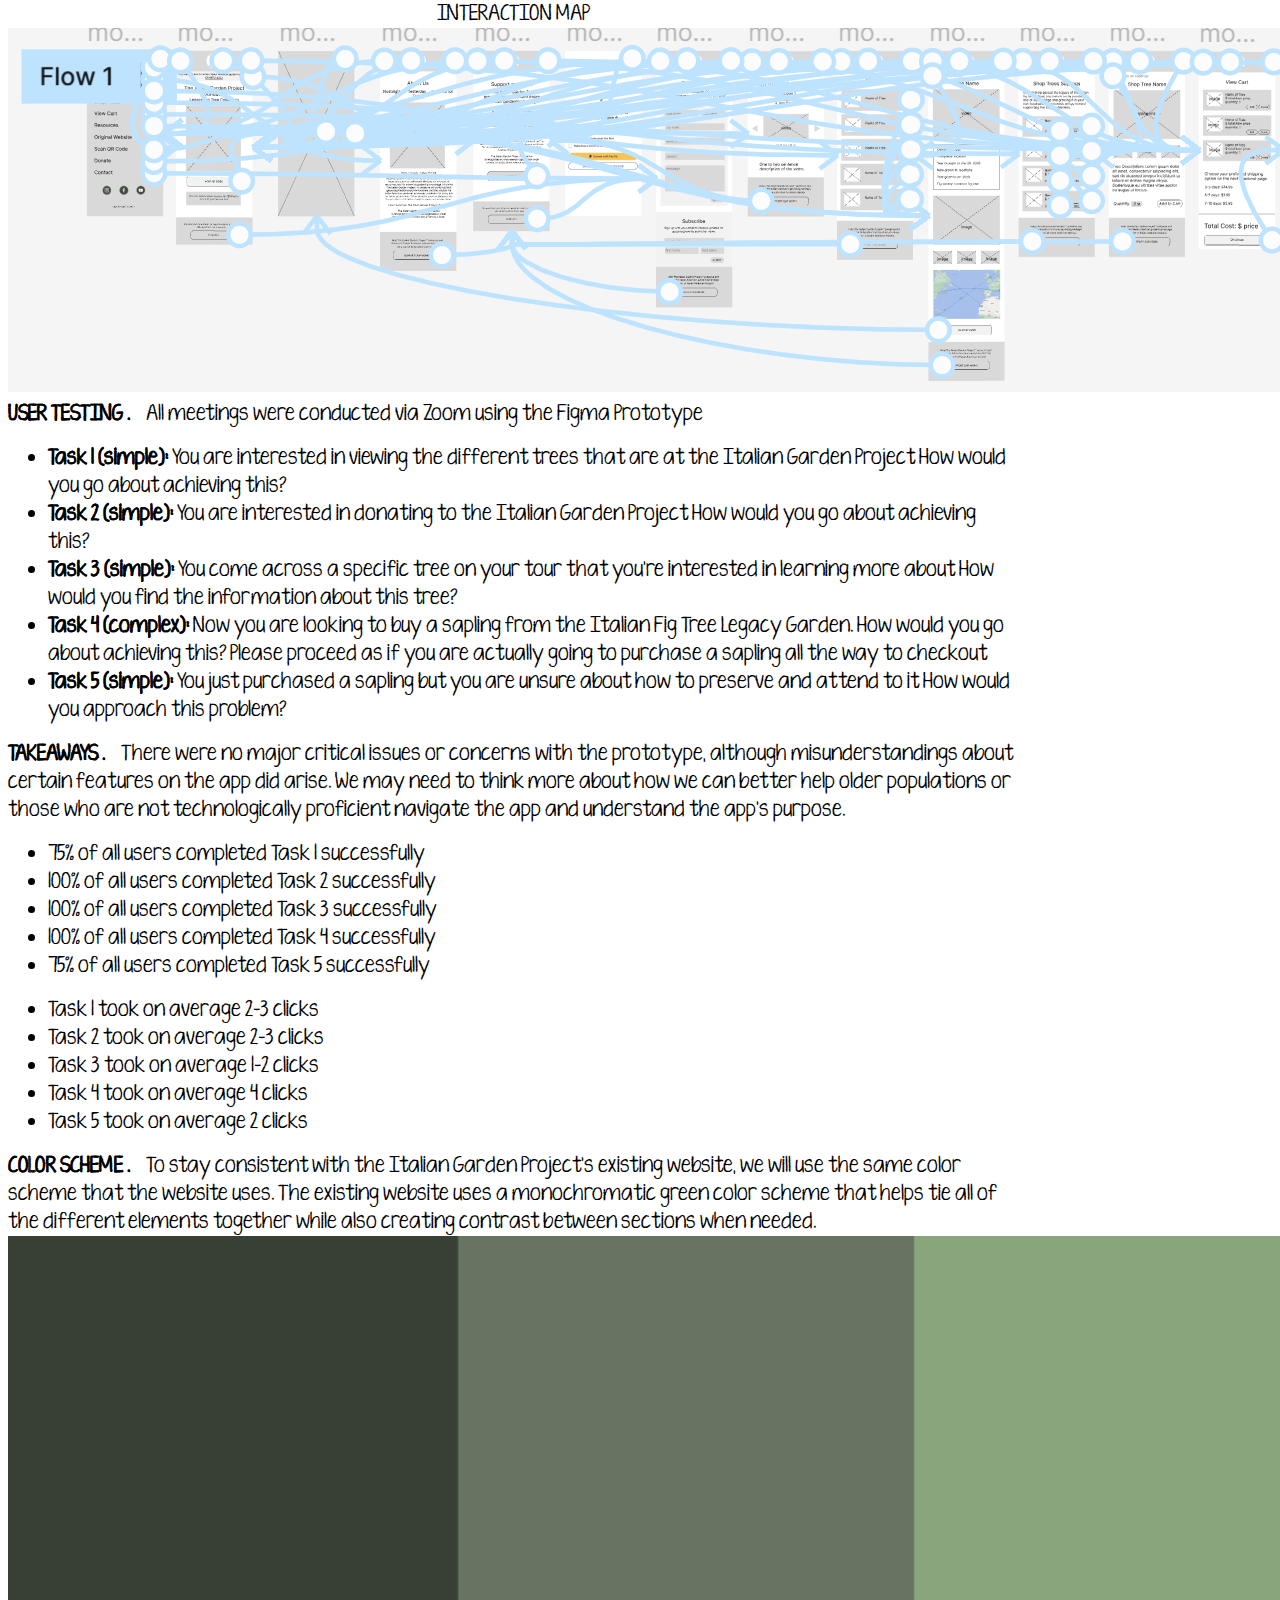
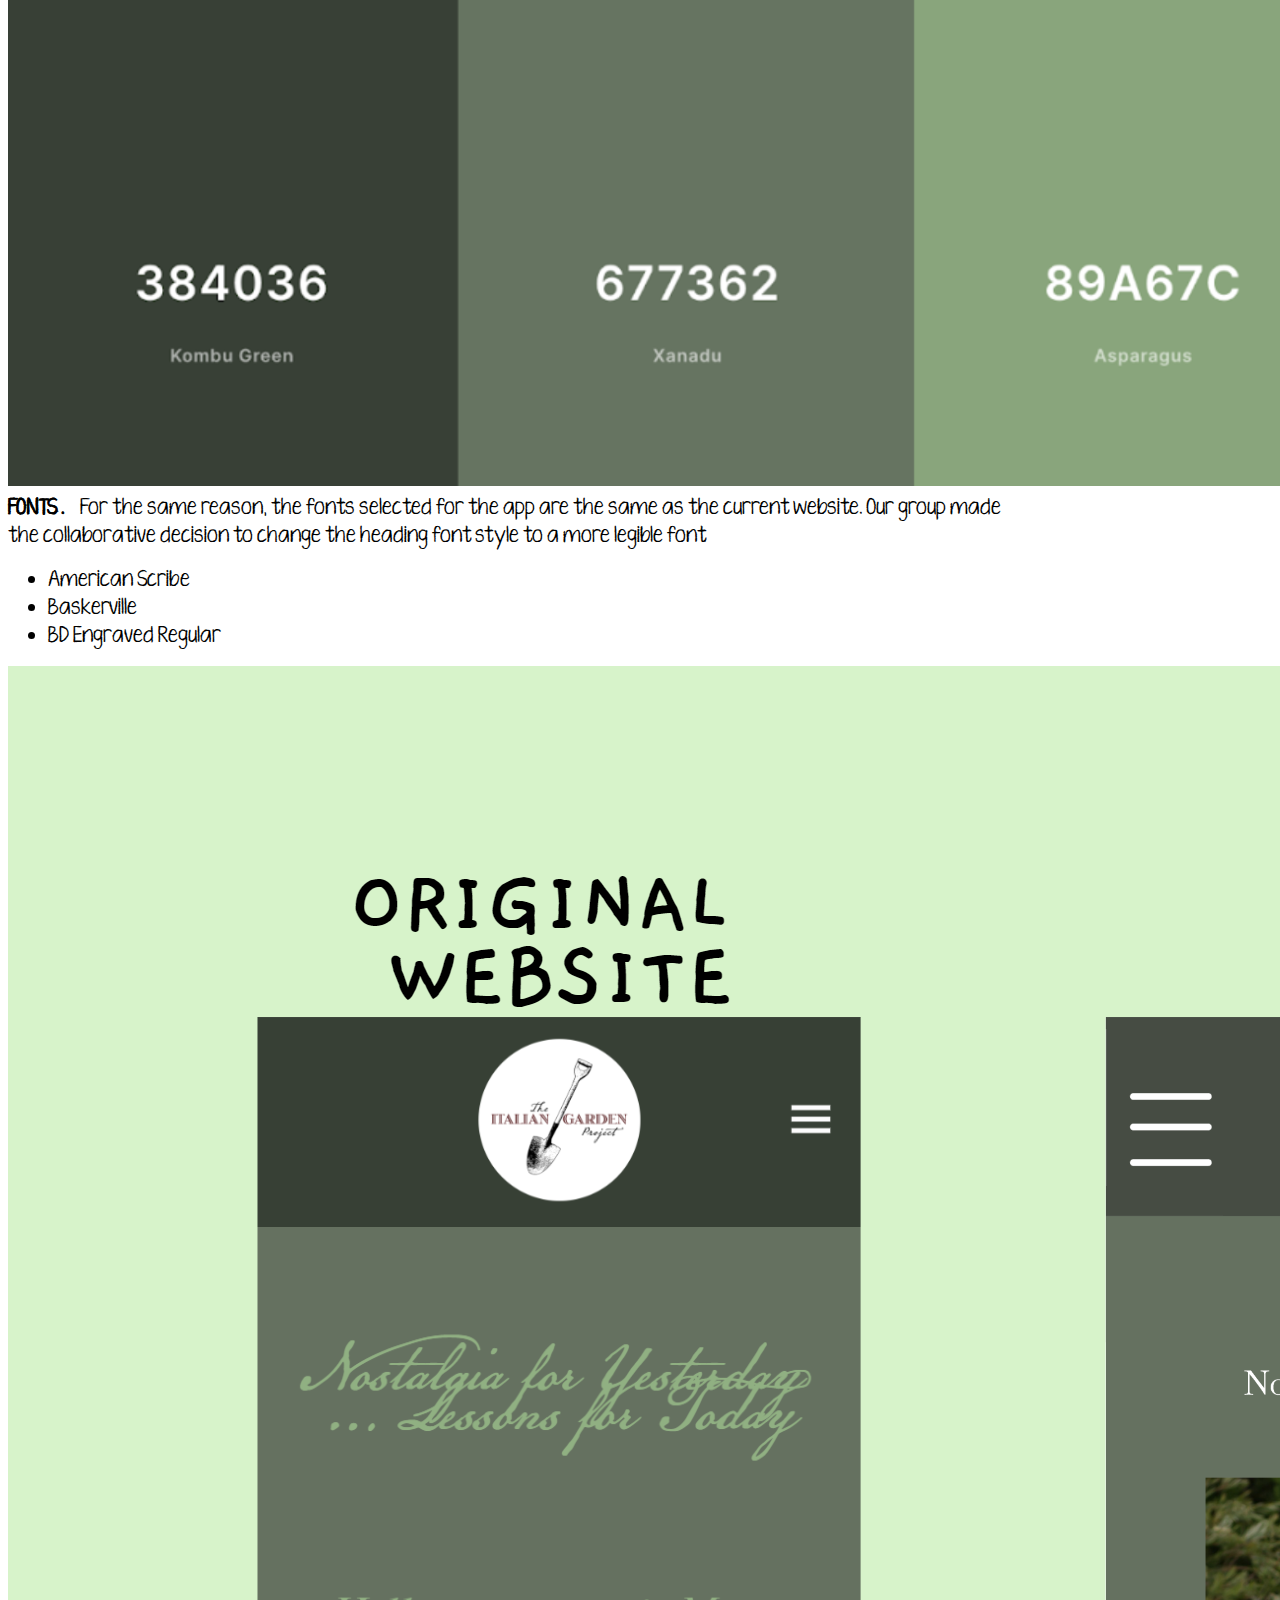
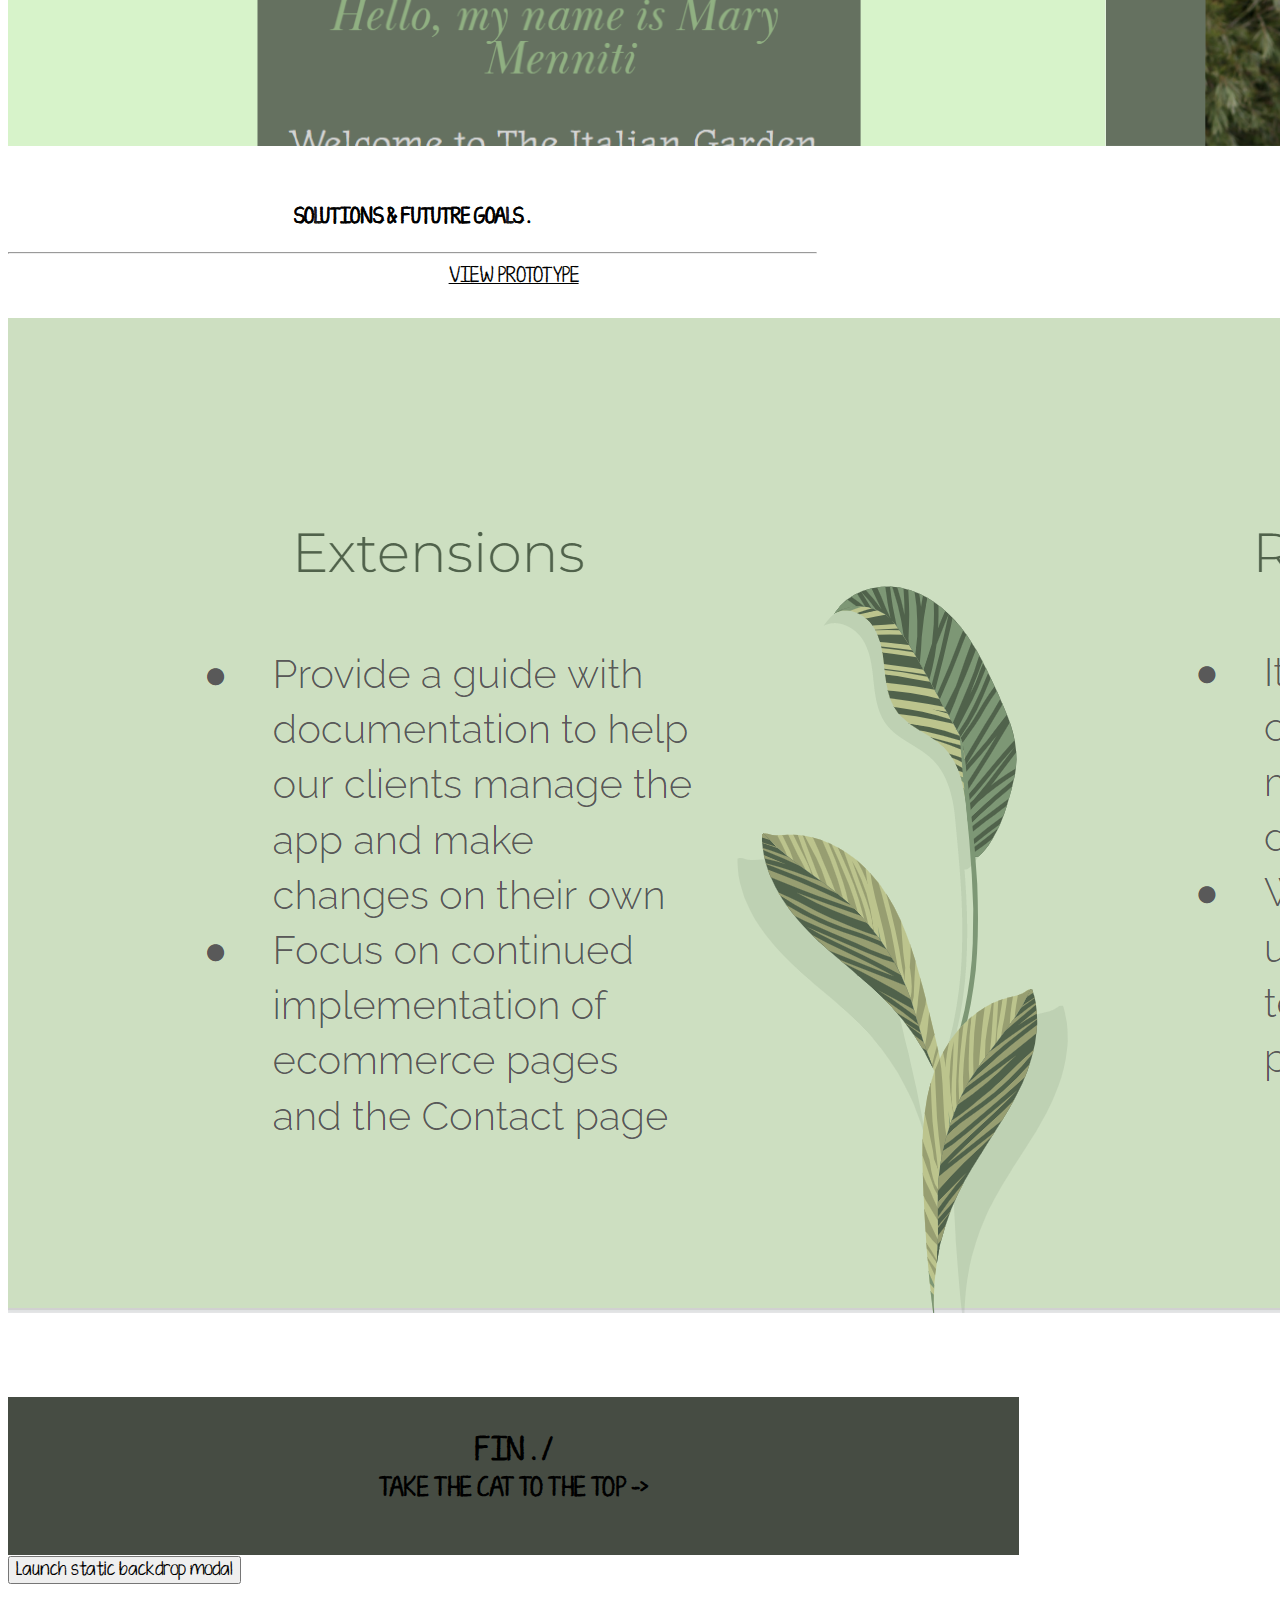
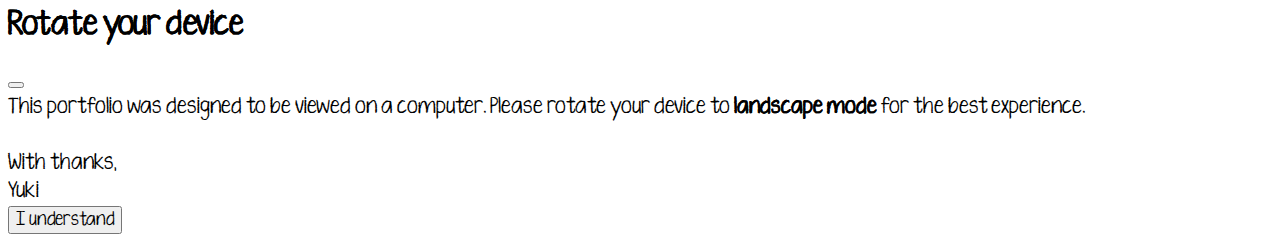
<file: code/ItalianGardenPro.html>
<!DOCTYPE html>
<html lang="en">
<head>
    <meta charset="UTF-8">
    <meta http-equiv="X-UA-Compatible" content="IE=edge">
    <meta name="viewport" content="width=device-width, initial-scale=1.0">
    <title> Yuki Chen </title>
    <link rel="icon" href="cover/icon.png" type="image/png">
    
    <!--CSS Link-->
    <link rel="stylesheet" href="styles.css"> 
    <!--Bootstrap-->
    <link href="https://cdn.jsdelivr.net/npm/bootstrap@5.2.3/dist/css/bootstrap.min.css" rel="stylesheet" integrity="sha384-rbsA2VBKQhggwzxH7pPCaAqO46MgnOM80zW1RWuH61DGLwZJEdK2Kadq2F9CUG65" crossorigin="anonymous">
</head>


<body>
    <nav class="navbar navbar-expand">
      <div class="container-fluid">
        <a class="navbar-brand" href="index.html"> <h1>YUKI CHEN</h1> </a>
        <button class="navbar-toggler p-0 border-0" type="button" data-bs-toggle="offcanvas" data-bs-target="#navContent" aria-controls="navContent">
          <span class="navbar-toggler-icon"></span>
        </button>
    
        <div class="offcanvas offcanvas-end" tabindex="-1" id="navContent" aria-labelledby="navContentLabel">
          <div class="offcanvas-header">
            <h5 class="offcanvas-title" id="navContentLabel">MENU</h5> <!--hide the menu text-->
            <button type="button" class="btn-close" data-bs-dismiss="offcanvas" aria-label="Close"></button>
          </div>
          <div class="offcanvas-body">
            <ul class="navbar-nav justify-content-end flex-grow-1 pe-3">
              <li class="nav-item">
                <a class="nav-link" href="projects.html">PROJECTS</a>
              </li>
              <li class="nav-item">
                <a class="nav-link" href="about.html">ABOUT ME</a>
              </li>
              <li class="nav-item">
                <a class="nav-link" id="blackBG" href="Resume.pdf" target="_blank">RESUME</a>
              </li>
            </ul>
          </div>
        </div>
      </div>
    </nav>

    <div class="container-xxl">
        <div class="row row-cols-1 g-4 projects mx-auto fading mt-1">
          <div class="col-12">
            <div class="card h-100">
              <div class="row g-0">
                <div class="col-12 col-lg-6 middle darkGreen center">
                  <div class="card-body darkGreen lh-lg">
                    <img src="img/LegacyFigTree/legacyFig.png" class="img-fluid" alt="fig tree banner">
                  </div>
                </div>
      
                <div class="col-12 col-lg-6 middle darkGreen">
                  <div class="card-body darkGreen lh-lg">
                    <ol class="card-text text-white">INDEX .
                      <li class="text-white"> <a href="#overview" class="index">&ensp; PROJECT OVERVIEW </a></li>
                      <li class="text-white"> <a href="#prelim" class="index">&ensp; PRELIMINARY ANALYSIS </a></li>
                      <li class="text-white"> <a href="#design" class="index">&ensp; DESIGN & REFINE </a></li>
                      <li class="text-white"> <a href="#solution" class="index">&ensp; SOLUTIONS AND FUTURE GOALS </a> </li>
                    </ol>
                  </div>
                </div>
              </div>
            </div>
          </div>
        </div>

      <br />
      <div class="projects mx-auto fading center lightGreen">
        <br />
        <img src="img/LegacyFigTree/hifiwireframes.png" class="img-fluid" alt="hi-fi wireframes">
        <br />
        <a class="btn btn-dark" href="https://www.figma.com/proto/JYlUY3hOZWHfPySMer2bKX/Mobile-Demo?scaling=scale-down&page-id=0%3A1&starting-point-node-id=1%3A453&node-id=1%3A13" target="_blank" role="button">INTERACT WITH PROTOTYPE</a>
        <br />
        <br />
      </div>

      <br />

      <div class="row row-cols-1 g-4 projects mx-auto fading mt-1">
        <div class="col-12">
          <div class="card">
            <div id="overview" class="projects mx-auto fading center">
              <h4 class="mt-4 mb-3"> <b>PROJECTS OVERVIEW .</b> </h4>
              <hr />
            </div>
            <div class="row g-0">
              <div class="col-12">
                <div class="card-body lh-lg">
                  <b> BACKGROUND .</b>
                  &ensp;
                  The Italian Garden Project is a nonprofit organization aimed at preserving and documenting Italian customs in the realms of old world food and gardening tradition. 
                  It is our goal to showcase the living heirlooms through a mobile & tablet application on the user’s personal device by enabling them to follow a virtually guided walk-in tour at the said garden. 
                </div>
              </div>
              <a class="btn btn-dark" href="img/LegacyFigTree/Proposal.pdf" target="_blank" role="button">READ FULL PROJECT PROPOSAL HERE</a>
              <div class="col-12 col-lg-4">
                <div class="card-body lh-lg">
                  <b> TEAM SIZE .</b>
                  <ul>
                    <li> 3 Members </li>
                  </ul>
                  <b> RESPONSIBILITIES .</b>
                  <ul>
                    <li> User Research & Testing </li>
                    <li> UX / UI Design </li>
                    <li> Front End Development </li>
                  </ul>
                </div>
              </div>
              <div class="col-12 col-lg-4">
                <div class="card-body lh-lg">
                  <b> PROJECT DURATION .</b>
                  <ul>
                    <li> 5 Weeks </li>
                  </ul>
                  <b> FINAL DELIEVERABLE .</b>
                  <ul>
                    <li> High Fidelity Wireframe / Working Prototype </li>
                    <li> 3 Coded Pages </li>
                  </ul>
                </div>
              </div>
              <div class="col-12 col-lg-4">
                <div class="card-body lh-lg">
                  <b> TOOLS .</b>
                  <ul>
                    <li> Figma </li>
                    <li> Canva </li>
                    <li> VS Code </li>
                    <li> HTML5, CSS, JavaScript, Bootstrap </li>
                  </ul>
                </div>
              </div>
            </div>
          </div>
        </div>
      </div>
      <br />
      <div class="darkGreen projects mx-auto">
        <h2 class="center text-white lineHeight"> 
          <br /> 
          DESIGNING A WEB APPLICATION FROM SCRATCH . /
          <br />
        </h2>
        <p class="placeholder"> nothing </p>
        <br />
      </div>

      <br />
      <div class="row row-cols-1 g-4 projects mx-auto fading mt-1">
        <div class="col-12">
          <div class="card">
            <div id="prelim" class="projects mx-auto fading center">
              <h4 class="mt-4 mb-3"> <b>PRELIMINARY ANALYSIS .</b> </h4>
              <hr />
            </div>
            <div class="row g-0">
              <div class="col-12">
                <div class="card-body lh-lg">
                  <b> EXISTING KNOWLEDGE .</b>
                  &ensp;
                  The Italian Garden Project’s current website which has a single page dedicated to the Legacy Fig Tree Collection which encompasses their grant proposal. The page has a description of the Legacy Fig Tree Collection that includes information about the history and importance of fig trees as well as the origin and goal of the project.
                  <a href="https://www.theitaliangardenproject.com/legacy-fig-tree-collection" class="linkGreen" target="_blank">(Italian Garden Project)</a>.
                </div>
              </div>
    
              <div class="col-12">
                <div class="card-body lh-lg">
                  <b> CLIENT ENVISIONS .</b>
                  &ensp;
                  We determined a set of requirements upon meeting with the client :
                  <ul>
                    <li>Scan QR Code</li>
                    <li>Map with tree's origin </li>
                    <li>Italian Garden Project's website </li>
                    <li>Learn to take care of fig trees </li>
                    <li>Donations </li>
                    <li>Ecommerce section </li>
                  </ul>
                </div>
              </div>
              <div class="col-12">
                <div class="card-body lh-lg">
                  <b> COMPETITIVE ANALYSIS .</b>
                  &ensp;
                  Read the full report <a class="linkGreen" href="img/LegacyFigTree/Proposal.pdf" target="_blank">HERE</a> (PG 9-12).
                  <img src="img/LegacyFigTree/competitive1.png" class="img-fluid" alt="Competitive Analysis">
                  <ul> 
                    <li>Minimize unnecessary text for users to avoid clutter and decrease cognitive load </li>
                    <li>Maintain consistent design patterns to have a more attractive layout  </li>
                    <li>Have a more user-centered design by including features that we know will be useful to users, incorporating clearer visual hierarchy, and using icons or text that is easy to interpret and meaningful </li>
                  </ul>
                </div>
              </div>
              <div class="col-12">
                <div class="card-body lh-lg">
                  <b> TARGET AUDIENCE .</b>
                  &ensp;
                  Exemplar Persona - View more <a class="linkGreen" href="img/LegacyFigTree/Proposal.pdf" target="_blank">HERE</a> (PG 13-17).
                  <div class="center">
                    <img src="img/LegacyFigTree/persona.png" class="w-75" alt="Personas">
                  </div>
                </div>
              </div>
            </div>
          </div>
        </div>
      </div>

      <br />
      <div class="row row-cols-1 g-4 projects mx-auto fading mt-1">
        <div class="col-12">
          <div class="card">
            <div id="design" class="projects mx-auto fading center">
              <h4 class="mt-4 mb-3"> <b>DESIGN & REFINE .</b> </h4>
              <hr />
            </div>
            <div class="row g-0">
              <div class="col-12">
                <div class="card-body lh-lg">
                  <div class="center">
                    <img src="img/LegacyFigTree/treeDiagram.png" class="w-75" alt="Tree Diagram">
                  </div>
                    <br />
                  <b> LO-FIDELITY WIREFRAME .</b>
                  &ensp;
                  User testing conducted with the prototype bellow.
                  <div class="center">
                    <img src="img/LegacyFigTree/lofi1.png" class="img-fluid" alt="Mobile Wireframe">
                    <img src="img/LegacyFigTree/lofi2.png" class="img-fluid" alt="Tablet Wireframe">
                    <br />
                    <br />
                    INTERACTION MAP
                    <img src="img/LegacyFigTree/lofi3.png" class="img-fluid" alt="Interactions">
                  </div>
                </div>
              </div>
    
              <div class="col-12">
                <div class="card-body lh-lg">
                  <b> USER TESTING .</b>
                  &ensp;
                  All meetings were conducted via Zoom using the Figma Prototype
                  <ul>
                    <li><b>Task 1 (simple):</b> You are interested in viewing the different trees that are at the Italian Garden Project. How would you go about achieving this?</li>
                    <li><b>Task 2 (simple):</b> You are interested in donating to the Italian Garden Project. How would you go about achieving this? </li>
                    <li><b>Task 3 (simple):</b> You come across a specific tree on your tour that you’re interested in learning more about. How would you find the information about this tree? </li>
                    <li><b>Task 4 (complex):</b> Now you are looking to buy a sapling from the Italian Fig Tree Legacy Garden. How would you go about achieving this? Please proceed as if you are actually going to purchase a sapling all the way to checkout. </li>
                    <li><b>Task 5 (simple):</b> You just purchased a sapling but you are unsure about how to preserve and attend to it. How would you approach this problem? </li>
                  </ul>
                </div>
              </div>
              <div class="col-12">
                <div class="card-body lh-lg">
                  <b> TAKEAWAYS .</b>
                  &ensp;
                  There were no major critical issues or concerns with the prototype, although misunderstandings about certain features on the app did arise.
                  We may need to think more about how we can better help older populations or those who are not technologically proficient navigate the app and understand the app’s purpose.
                </div>
              </div>
              <div class="col-12 col-lg-7">
                <div class="card-body lh-lg">
                  <ul>
                    <li> 75% of all users completed Task 1 successfully</li>
                    <li> 100% of all users completed Task 2 successfully </li>
                    <li> 100% of all users completed Task 3 successfully </li>
                    <li> 100% of all users completed Task 4 successfully </li>
                    <li> 75% of all users completed Task 5 successfully</li>
                  </ul>
                </div>
              </div>
              <div class="col-12 col-lg-5">
                <div class="card-body lh-lg">
                  <ul>
                    <li> Task 1 took on average 2-3 clicks</li>
                    <li> Task 2 took on average 2-3 clicks </li>
                    <li> Task 3 took on average 1-2 clicks </li>
                    <li> Task 4 took on average 4 clicks </li>
                    <li> Task 5 took on average 2 clicks </li>
                  </ul>
                </div>
              </div>
              <div class="col-12">
                <div class="card-body lh-lg">
                  <b> COLOR SCHEME .</b>
                  &ensp;
                  To stay consistent with the Italian Garden Project’s existing website, we will use the same color scheme that the website uses. The existing website uses a monochromatic green color scheme that helps tie all of the different elements together while also creating contrast between sections when needed.
                  <div class="center">
                    <img src="img/LegacyFigTree/color.png" class="w-100" alt="Color Palette">
                  </div>
                </div>
              </div>

              <div class="col-12">
                <div class="card-body lh-lg">
                  <b> FONTS .</b>
                  &ensp;
                  For the same reason, the fonts selected for the app are the same as the current website. 
                  Our group made the collaborative decision to change the heading font style to a more legible font.
                  <ul>
                    <li>American Scribe</li>
                    <li>Baskerville</li>
                    <li>BD Engraved Regular</li>
                  </ul>
                  <div class="center">
                    <img src="img/LegacyFigTree/font.png" class="w-75" alt="Changed Fonts">
                  </div>
                </div>
              </div>
            </div>
          </div>
        </div>
      </div>

      <br />
      <div class="row row-cols-1 g-4 projects mx-auto fading mt-1">
        <div class="col-12">
          <div class="card">
            <div id="solution" class="projects mx-auto fading center">
              <h4 class="mt-4 mb-3"> <b>SOLUTIONS & FUTUTRE GOALS .</b> </h4>
              <hr />
            </div>
            <div class="row g-0">
              <div class="col-12">
                <div class="card-body lh-lg">
                  <div class="center">
                    <a class="btn btn-dark" href="https://www.figma.com/proto/JYlUY3hOZWHfPySMer2bKX/Mobile-Demo?scaling=scale-down&page-id=0%3A1&starting-point-node-id=1%3A453&node-id=1%3A13" target="_blank" role="button">VIEW PROTOTYPE</a>
                  </div>
                  <br />
                  <img src="img/LegacyFigTree/finalThought.png" class="w-100" alt="Reflections">
                </div>
              </div>
            </div>
          </div>
        </div>
      </div>

      <br />
      <br />
      <div class="darkGreen projects mx-auto">
        <h2 class="center text-white lineHeight"> 
          <br /> 
          FIN . /
          <br /> 
          <small class="text-white">TAKE THE CAT TO THE TOP -> </small>
          <br />
        </h2>
        <p class="placeholder"> nothing </p>
        <br />
      </div>
    </div>
    

    <div id="scrollToTop">
        <span onclick="topFunction()"> <img src="cover/top.png" class="img-fluid" alt="scroll top"> </span>
      </div>
      
      <!-- Button trigger modal -->
      <button type="button" class="btn btn-primary d-none" data-bs-toggle="modal" data-bs-target="#staticBackdrop">
        Launch static backdrop modal
      </button>

      <!-- Modal -->
      <div class="modal fade" id="staticBackdrop" data-bs-backdrop="static" data-bs-keyboard="false" tabindex="-1" aria-labelledby="staticBackdropLabel" aria-hidden="true">
        <div class="modal-dialog">
          <div class="modal-content">
            <div class="modal-header">
              <h2 class="modal-title fs-5" id="staticBackdropLabel"> <b>Rotate your device</b> </h2>
              <button type="button" class="btn-close" data-bs-dismiss="modal" aria-label="Close"></button>
            </div>
            <div class="modal-body">
              This portfolio was designed to be viewed on a computer. Please rotate your device to <b>landscape mode</b> for the best experience. 
              <br />
              <br />
              With thanks,
              <br />
              Yuki
            </div>
            <div class="modal-footer">
              <button type="button" class="btn btn-secondary" data-bs-dismiss="modal">I understand</button>
            </div>
          </div>
        </div>
      </div>
    </div>


    <!--Bootstrap-->
    <script src="https://cdn.jsdelivr.net/npm/bootstrap@5.2.3/dist/js/bootstrap.bundle.min.js" integrity="sha384-kenU1KFdBIe4zVF0s0G1M5b4hcpxyD9F7jL+jjXkk+Q2h455rYXK/7HAuoJl+0I4" crossorigin="anonymous"></script>

    <!--javascript-->
    <script src="javascript.js"> </script>
</body>
</html>
</file>
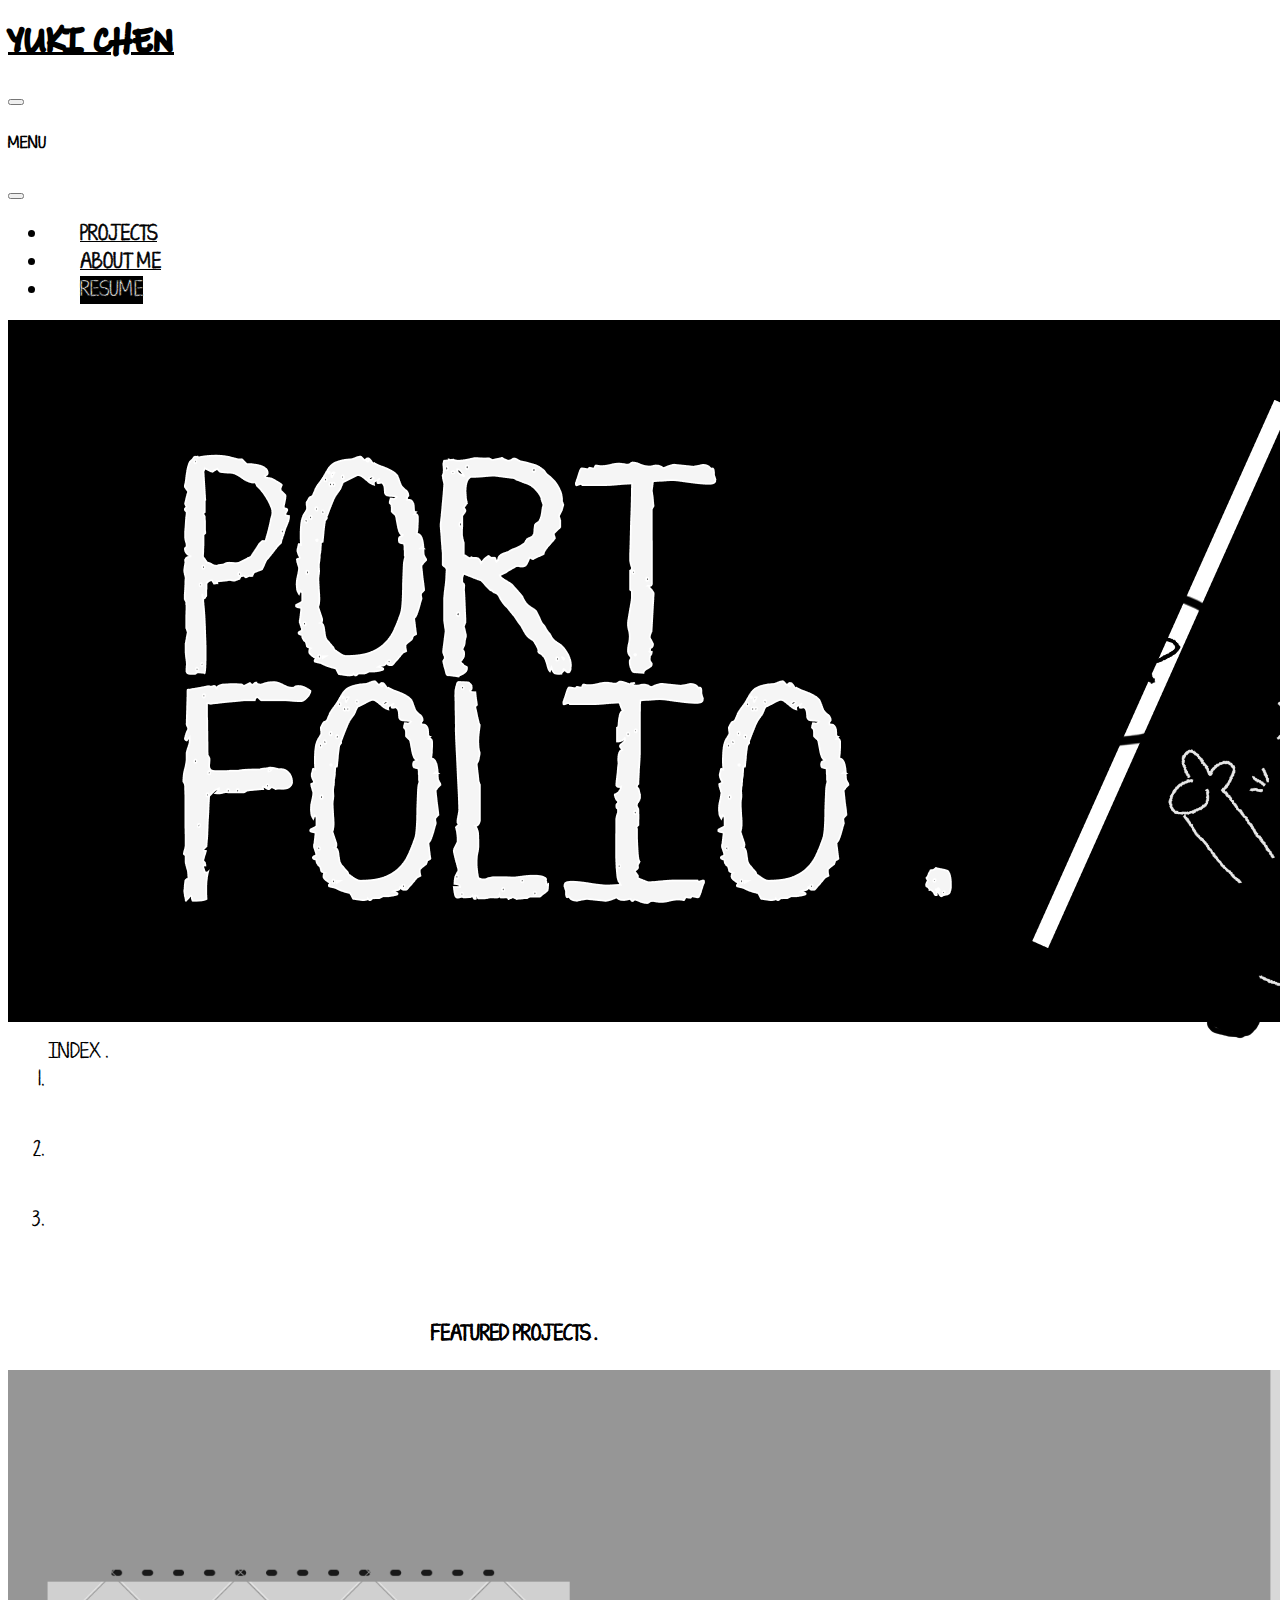
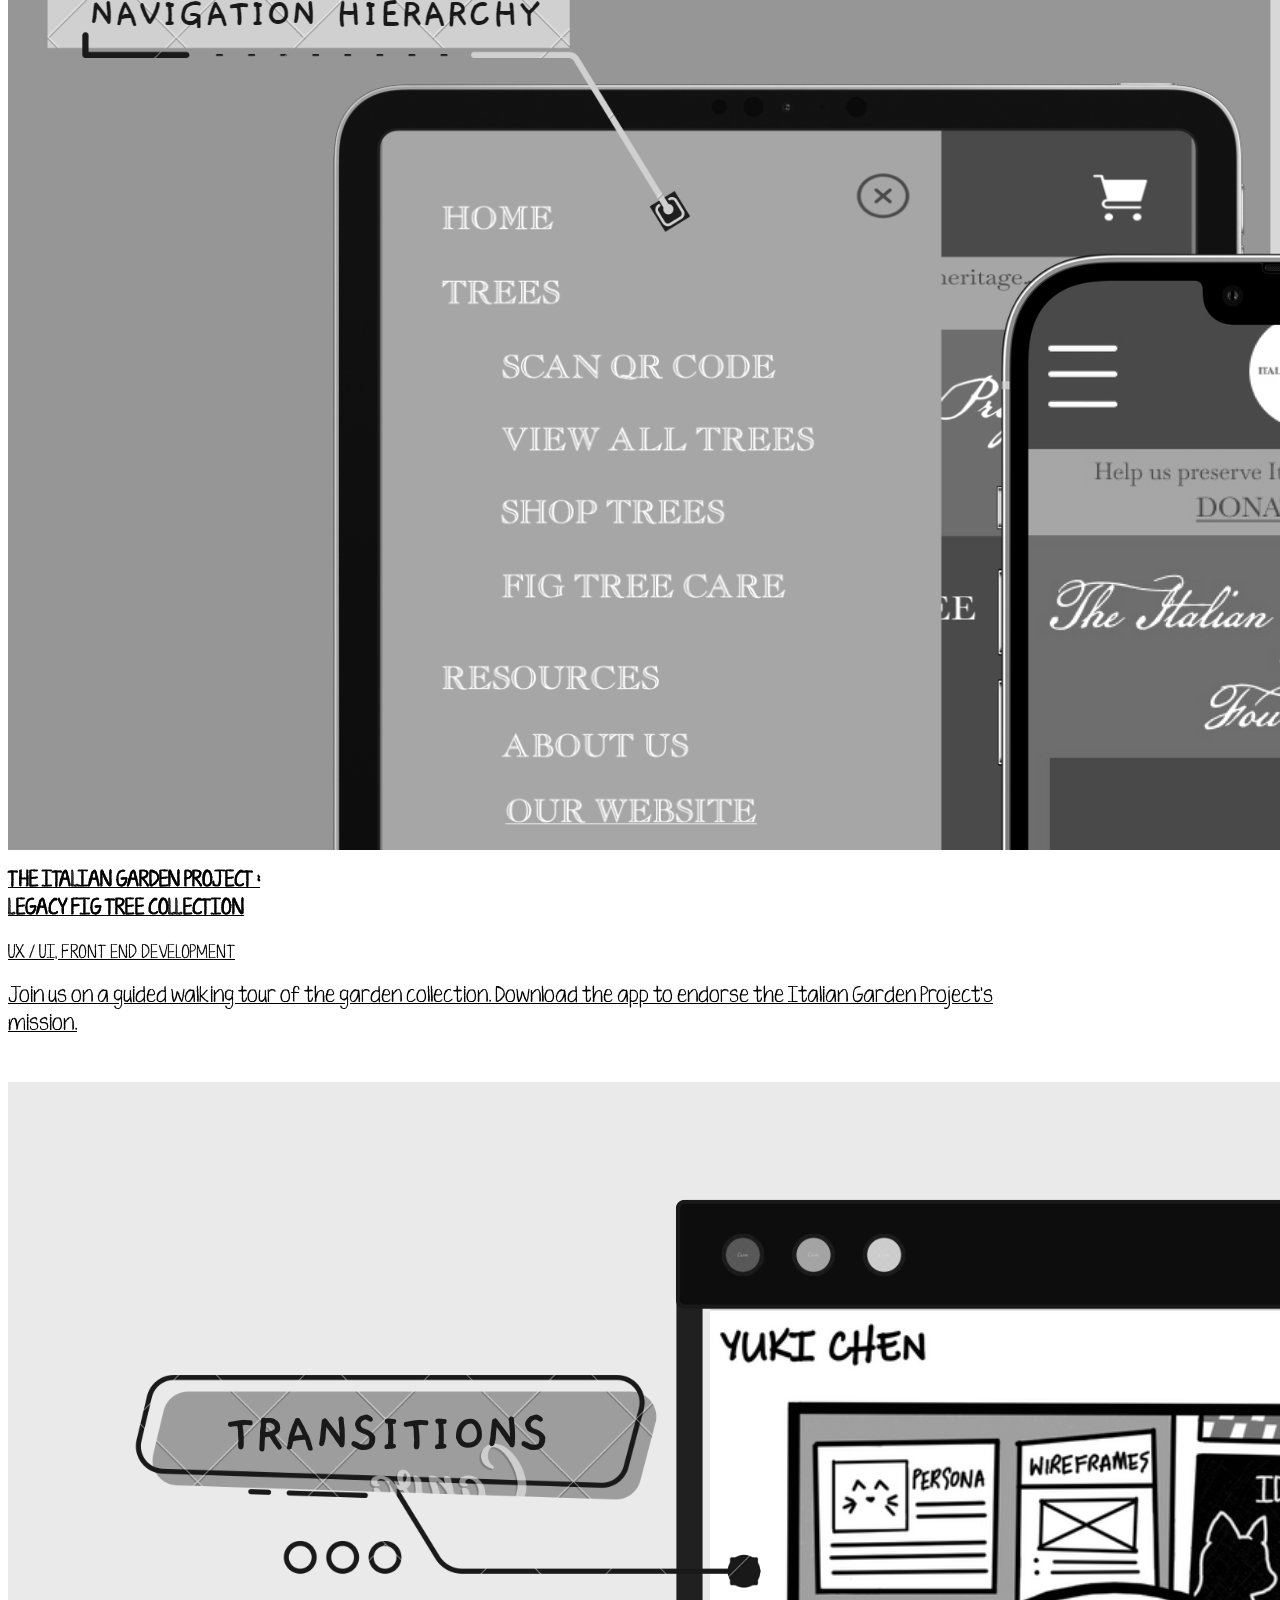
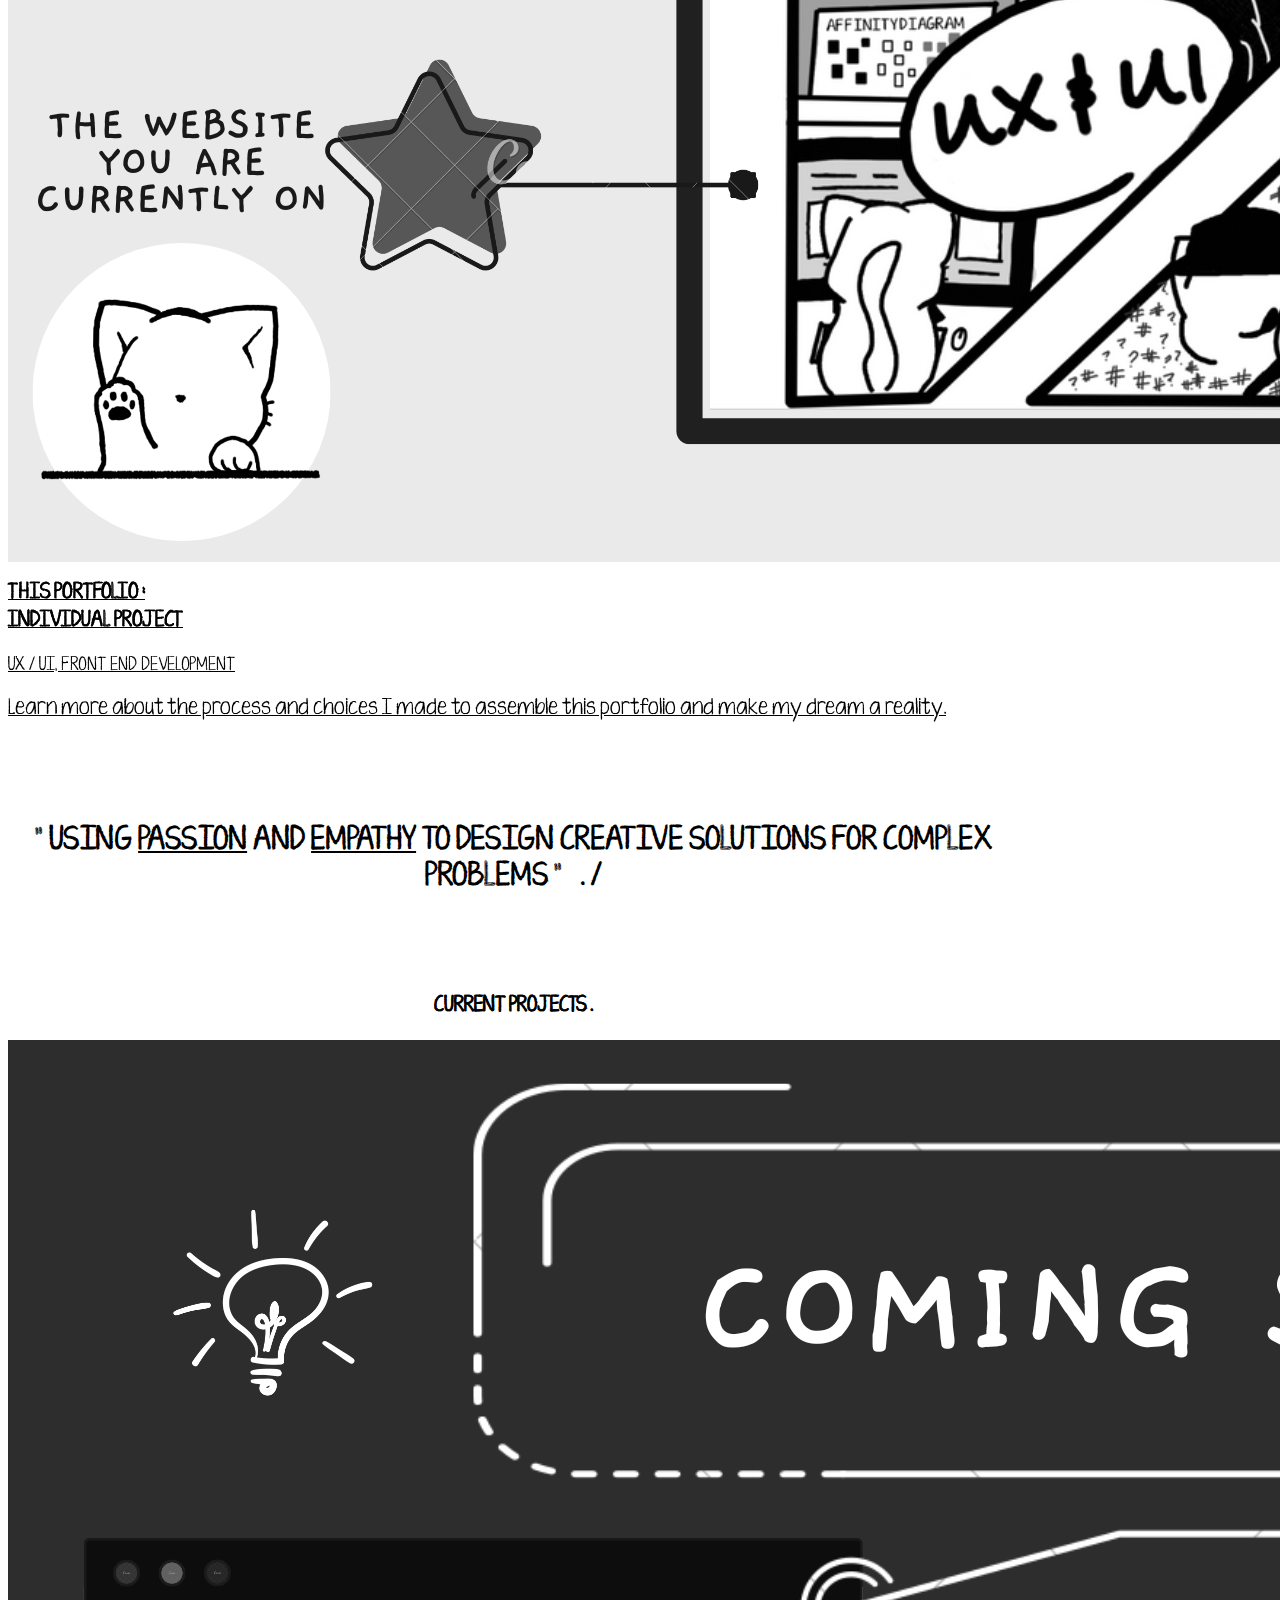
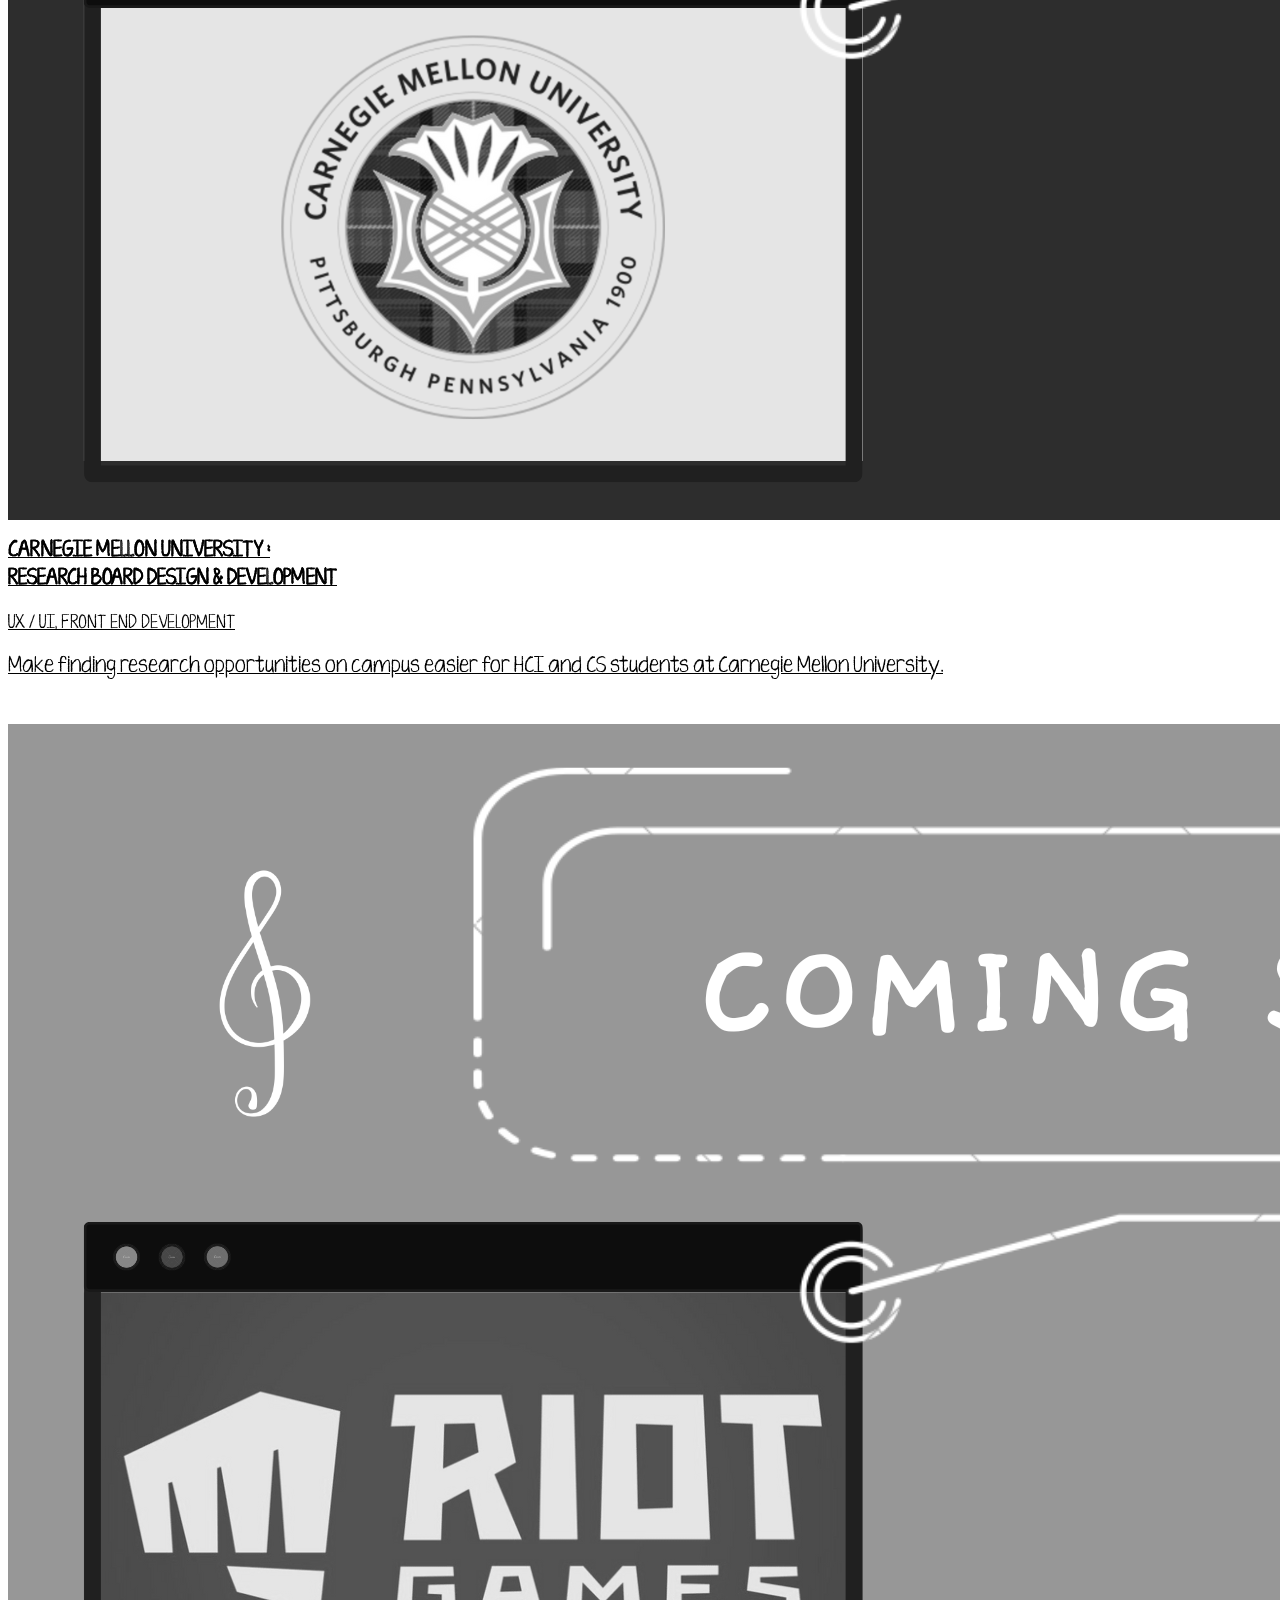
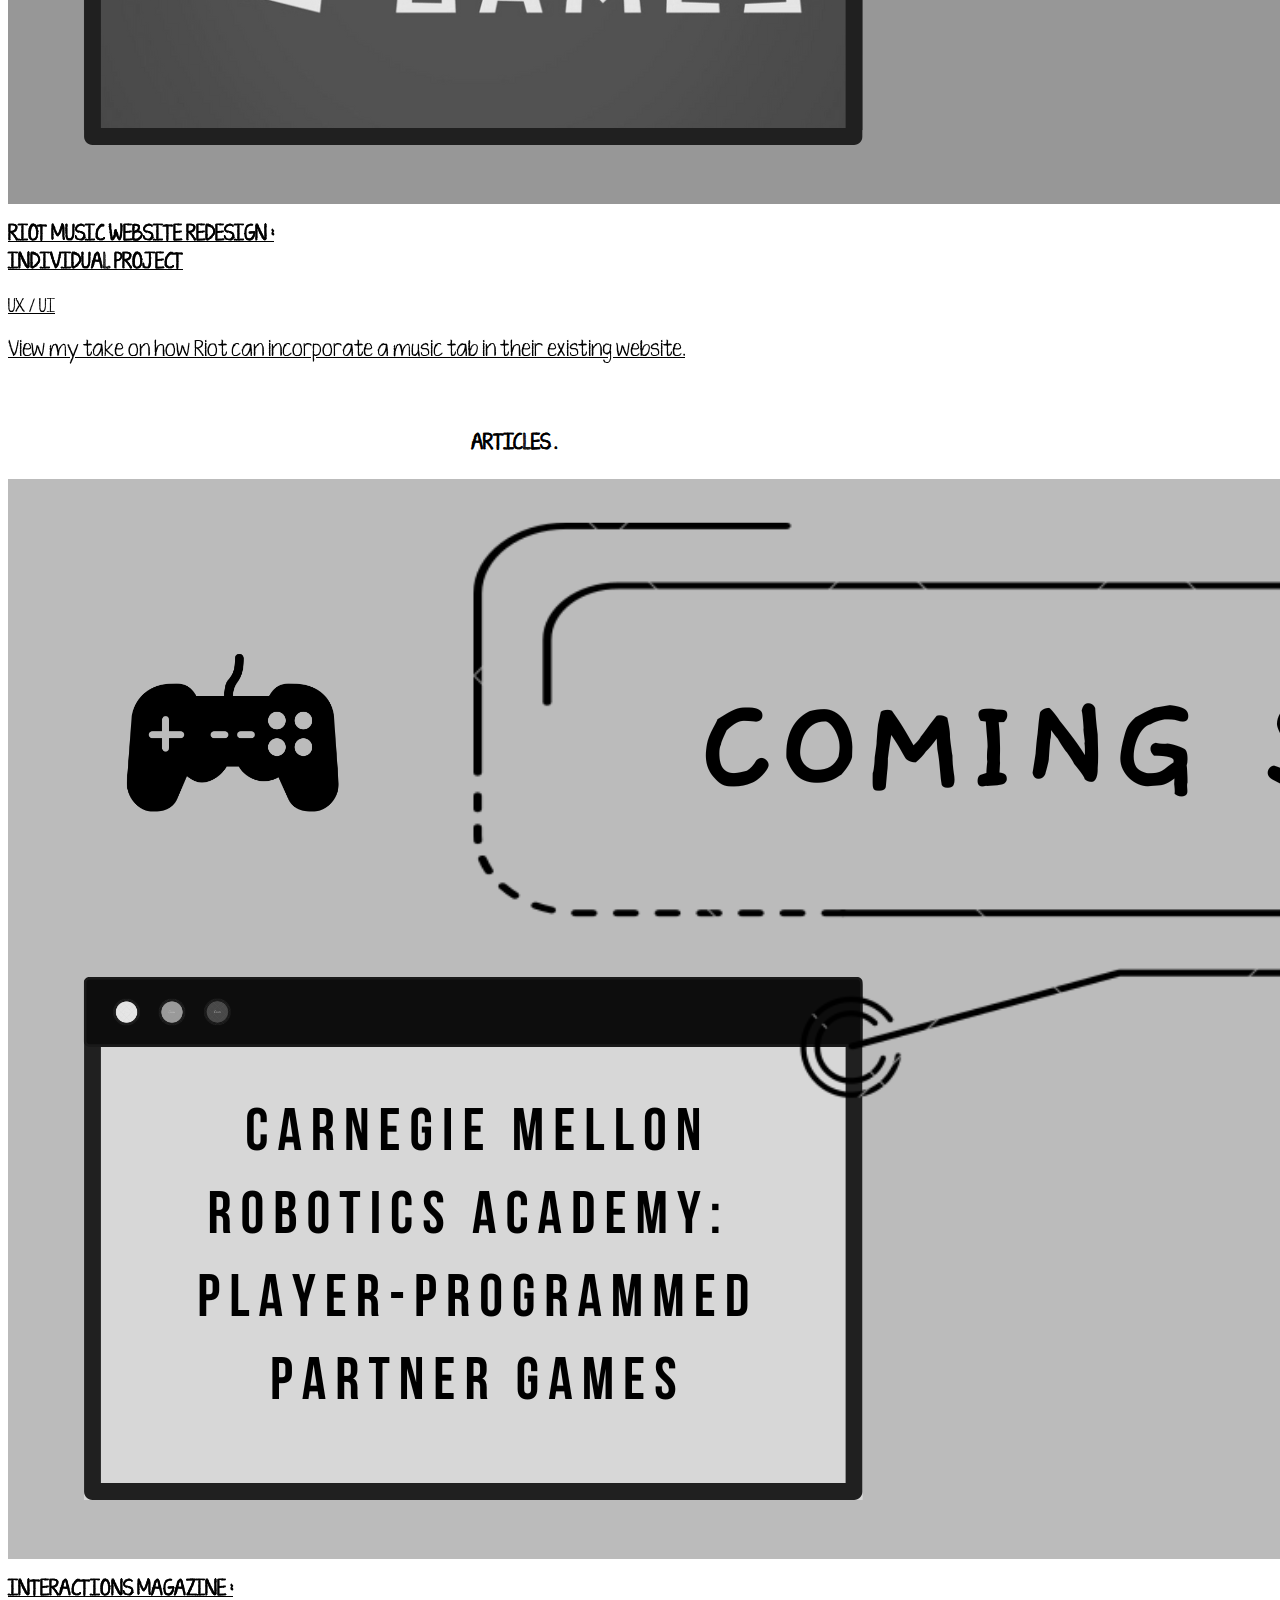
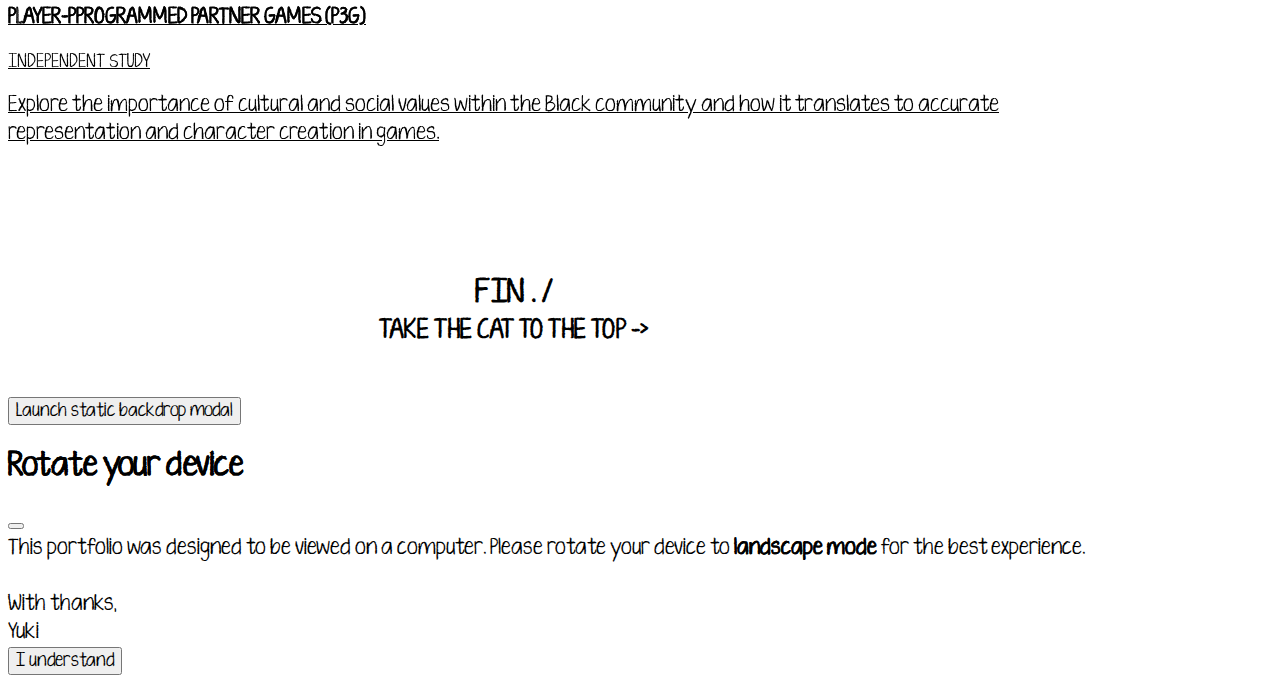
<file: code/projects.html>
<!DOCTYPE html>
<html lang="en">
<head>
    <meta charset="UTF-8">
    <meta http-equiv="X-UA-Compatible" content="IE=edge">
    <meta name="viewport" content="width=device-width, initial-scale=1.0">
    <title> Yuki Chen </title>
    <link rel="icon" href="cover/icon.png" type="image/png">
    
    <!--CSS Link-->
    <link rel="stylesheet" href="styles.css"> 
    <!--Bootstrap-->
    <link href="https://cdn.jsdelivr.net/npm/bootstrap@5.2.3/dist/css/bootstrap.min.css" rel="stylesheet" integrity="sha384-rbsA2VBKQhggwzxH7pPCaAqO46MgnOM80zW1RWuH61DGLwZJEdK2Kadq2F9CUG65" crossorigin="anonymous">
</head>


<body>
    <nav class="navbar navbar-expand">
      <div class="container-fluid">
        <a class="navbar-brand" href="index.html"> <h1>YUKI CHEN</h1> </a>
        <button class="navbar-toggler p-0 border-0" type="button" data-bs-toggle="offcanvas" data-bs-target="#navContent" aria-controls="navContent">
          <span class="navbar-toggler-icon"></span>
        </button>
    
        <div class="offcanvas offcanvas-end" tabindex="-1" id="navContent" aria-labelledby="navContentLabel">
          <div class="offcanvas-header">
            <h5 class="offcanvas-title" id="navContentLabel">MENU</h5> <!--hide the menu text-->
            <button type="button" class="btn-close" data-bs-dismiss="offcanvas" aria-label="Close"></button>
          </div>
          <div class="offcanvas-body">
            <ul class="navbar-nav justify-content-end flex-grow-1 pe-3">
              <li class="nav-item">
                <a class="nav-link" href="projects.html">PROJECTS</a>
              </li>
              <li class="nav-item">
                <a class="nav-link" href="about.html">ABOUT ME</a>
              </li>
              <li class="nav-item">
                <a class="nav-link" id="blackBG" href="Resume.pdf" target="_blank">RESUME</a>
              </li>
            </ul>
          </div>
        </div>
      </div>
    </nav>

    <div class="container-xxl">
      <div class="row row-cols-1 g-4 projects mx-auto fading mt-1">
        <div class="col-12">
          <div class="card h-100">
            <div class="row g-0">
              <div class="col-12 col-lg-6 picture bg-black">
                <img src="img/PORT FOLIO.png" class="img-fluid" alt="port folio banner">
              </div>
    
              <div class="col-12 col-lg-6 middle">
                <div class="card-body bg-black lh-lg">
                  <ol class="card-text text-white">INDEX .
                    <li class="text-white"> <a href="#featured" class="index">&ensp; FEATURED PROJECTS </a></li>
                    <ul class="noUL">
                      <li> <a href="#legacy" class="index">1.1 &ensp; LEGACY FIG TREE COLLECTION</a></li>
                      <li> <a href="#thisport" class="index"> 1.2 &ensp; THIS PORTFOLIO </a></li>
                    </ul>
                    <li class="text-white"> <a href="#comingSoon" class="index">&ensp; CURRENT PROJECTS </a></li>
                    <ul class="noUL">
                      <li><a href="#cmuResearch" class="index">2.1 &ensp; CMU RESEARCH BOARD </a></li>
                      <li><a href="#riot" class="index">2.2 &ensp; RIOT MUSIC REDESIGN </a></li>
                    </ul>
                    <li class="text-white"> <a href="#art" class="index">&ensp; ARTICLES</a> </li>
                    <ul class="noUL">
                      <li><a href="#interMag" class="index">3.1 &ensp; INTERACTIONS MAGAZINE : COMING SOON</a></li>
                    </ul>
                  </ol>
                </div>
              </div>
            </div>
          </div>
        </div>
      </div>

      <br />
      <div id="featured" class="projects mx-auto fading center">
        <h4 class="mt-4 mb-3"> <b>FEATURED PROJECTS .</b> </h4>
      </div>

      <div class="grayImg row row-cols-1 row-cols g-4 projects mx-auto fading">
        <a href="ItalianGardenPro.html" class="text-decoration-none">
          <div class="col-12" id="legacy">
            <div class="border border-dark border-5 rounded-0 card h-100">
              <div class="row g-0">
                <div class="col-12 col-lg-7 picture">
                  <img src="img/figTree.png" class="img-fluid" alt="TIGP Legacy Fig Tree Collection">
                </div>
      
                <div class="col12 col-lg-5">
                  <div class="card-body">
                    <p class="card-title"><b>THE ITALIAN GARDEN PROJECT : 
                      <br />
                      LEGACY FIG TREE COLLECTION</b>
                    </p>
                    <p class="card-text"><small class="text-muted">UX / UI, FRONT END DEVELOPMENT </small></p>
                    <p class="card-text"> Join us on a guided walking tour of the garden collection. Download the app to endorse the Italian Garden Project's mission.</p>
                  </div>
                </div>
              </div>
            </div>
          </div>
        </a>
      </div>
      <br />
      <div class="grayImg row row-cols-1 row-cols g-4 projects mx-auto fading">
        <a href="PortfolioCaseStudy.html" class="text-decoration-none">
          <div class="col-12" id="thisport">
            <div class="border border-dark border-5 rounded-0 card h-100">
              <div class="row g-0">
                <div class="col-12 col-lg-7 picture">
                  <img src="img/uxPort.png" class="img-fluid" alt="Yuki Chen's Portfolio">
                </div>
      
                <div class="col12 col-lg-5">
                  <div class="card-body">
                    <p class="card-title"><b>THIS PORTFOLIO : 
                      <br />
                      INDIVIDUAL PROJECT </b>
                    </p>
                    <p class="card-text"><small class="text-muted">UX / UI, FRONT END DEVELOPMENT </small></p>
                    <p class="card-text"> Learn more about the process and choices I made to assemble this portfolio and make my dream a reality. </p>
                  </div>
                </div>
              </div>
            </div>
          </div>
        </a>
      </div>
      <br />
      <div class="bg-black projects mx-auto">
        <h2 class="center text-white lineHeight"> 
          <br /> 
          " USING <u class="text-white"> PASSION</u> AND <u class="text-white"> EMPATHY</u> TO DESIGN CREATIVE SOLUTIONS FOR COMPLEX PROBLEMS "&ensp; . /
          <br />
        </h2>
        <p class="placeholder"> nothing </p>
        <br />
      </div>
      <br />
      <div id="comingSoon" class="projects mx-auto fading center">
        <h4 class="mt-4 mb-3"> <b>CURRENT PROJECTS .</b> </h4>
      </div>

      <div class="grayImg row row-cols-1 row-cols g-4 projects mx-auto fading">
        <a href="#cmuResearch" class="text-decoration-none">
          <div class="col-12" id="cmuResearch">
            <div class="border border-dark border-5 rounded-0 card h-100">
              <div class="row g-0">
                <div class="col-12 col-lg-7 picture">
                  <img src="img/cmu.png" class="img-fluid" alt="CMU Research Board">
                </div>
      
                <div class="col12 col-lg-5">
                  <div class="card-body">
                    <p class="card-title"><b>CARNEGIE MELLON UNIVERSITY : 
                      <br />
                      RESEARCH BOARD DESIGN & DEVELOPMENT </b>
                    </p>
                    <p class="card-text"><small class="text-muted">UX / UI, FRONT END DEVELOPMENT </small></p>
                    <p class="card-text"> Make finding research opportunities on campus easier for HCI and CS students at Carnegie Mellon University. </p>
                  </div>
                </div>
              </div>
            </div>
          </div>
        </a>
      </div>

      <br />

      <div class="grayImg row row-cols-1 row-cols g-4 projects mx-auto fading">
        <a href="#riot" class="text-decoration-none">
          <div class="col-12" id="riot">
            <div class="border border-dark border-5 rounded-0 card h-100">
              <div class="row g-0">
                <div class="col-12 col-lg-7 picture">
                  <img src="img/riot.png" class="img-fluid" alt="Riot Game Redesign">
                </div>
      
                <div class="col12 col-lg-5">
                  <div class="card-body">
                    <p class="card-title"><b>RIOT MUSIC WEBSITE REDESIGN : 
                      <br />
                      INDIVIDUAL PROJECT </b>
                    </p>
                    <p class="card-text"><small class="text-muted">UX / UI </small></p>
                    <p class="card-text"> View my take on how Riot can incorporate a music tab in their existing website. </p>
                  </div>
                </div>
              </div>
            </div>
          </div>
        </a>
      </div>

      <br />

      <div id="art" class="projects mx-auto fading center">
        <h4 class="mt-4 mb-3"> <b>ARTICLES .</b> </h4>
      </div>

      <div class="grayImg row row-cols-1 row-cols g-4 projects mx-auto fading">
        <a href="#interMag" class="text-decoration-none">
          <div class="col-12" id="interMag">
            <div class="border border-dark border-5 rounded-0 card h-100">
              <div class="row g-0">
                <div class="col-12 col-lg-7 picture">
                  <img src="img/p3g.png" class="img-fluid" alt="Interactions Magazine">
                </div>
      
                <div class="col12 col-lg-5">
                  <div class="card-body">
                    <p class="card-title"><b>INTERACTIONS MAGAZINE : 
                      <br />
                      PLAYER-PPROGRAMMED PARTNER GAMES (P3G) </b>
                    </p>
                    <p class="card-text"><small class="text-muted"> INDEPENDENT STUDY </small></p>
                    <p class="card-text"> Explore the importance of cultural and social values within the Black community and how it translates to accurate representation and character creation in games. </p>
                  </div>
                </div>
              </div>
            </div>
          </div>
        </a>
      </div>

      <br />
      <br />
      <div class="bg-black projects mx-auto">
        <h2 class="center text-white lineHeight"> 
          <br /> 
          FIN . /
          <br /> 
          <small class="text-white">TAKE THE CAT TO THE TOP -> </small>
          <br />
        </h2>
        <p class="placeholder"> nothing </p>
        <br />
      </div>

      <p class="placeholder"> hi </p>

      <div id="scrollToTop">
        <span onclick="topFunction()"> <img src="cover/top.png" class="img-fluid" alt="scroll top."> </span>
      </div>
      
      <!-- Button trigger modal -->
      <button type="button" class="btn btn-primary d-none" data-bs-toggle="modal" data-bs-target="#staticBackdrop">
        Launch static backdrop modal
      </button>

      <!-- Modal -->
      <div class="modal fade" id="staticBackdrop" data-bs-backdrop="static" data-bs-keyboard="false" tabindex="-1" aria-labelledby="staticBackdropLabel" aria-hidden="true">
        <div class="modal-dialog">
          <div class="modal-content">
            <div class="modal-header">
              <h2 class="modal-title fs-5" id="staticBackdropLabel"> <b>Rotate your device</b> </h2>
              <button type="button" class="btn-close" data-bs-dismiss="modal" aria-label="Close"></button>
            </div>
            <div class="modal-body">
              This portfolio was designed to be viewed on a computer. Please rotate your device to <b>landscape mode</b> for the best experience. 
              <br />
              <br />
              With thanks,
              <br />
              Yuki
            </div>
            <div class="modal-footer">
              <button type="button" class="btn btn-secondary" data-bs-dismiss="modal">I understand</button>
            </div>
          </div>
        </div>
      </div>
    </div>


    <!--Bootstrap-->
    <script src="https://cdn.jsdelivr.net/npm/bootstrap@5.2.3/dist/js/bootstrap.bundle.min.js" integrity="sha384-kenU1KFdBIe4zVF0s0G1M5b4hcpxyD9F7jL+jjXkk+Q2h455rYXK/7HAuoJl+0I4" crossorigin="anonymous"></script>

    <!--javascript-->
    <script src="javascript.js"> </script>
</body>
</html>
</file>
<file: code/styles.css>
/* imports and universal changes */

@font-face {
    font-family: InkFree;
    src: url(fonts/Inkfree.ttf);
}

@font-face {
    font-family: kg_ten_thousand_reasons;
    src: url(fonts/KGTenThousandReasonsAlt.ttf);
}

* {
    font-family: 'kg_ten_thousand_reasons';
    color: #000000;
}


/* normal elements */

b {
    -webkit-text-stroke: 0.1px #000000;
}



h1 {
    font-family: 'InkFree';
    -webkit-text-stroke: 3px;
}


/* class */

.center {
    text-align: center;
}

.coverImage {
    position: absolute;
    max-height: 90%;
    max-width: 100%;
    transition: 2s;
}

.darkGreen {
    background-color: #464C43;
}

.fading {
    animation: fadeInAnimation ease 2s;
    animation-iteration-count: 1;
    animation-fill-mode: forwards;
}
  
@keyframes fadeInAnimation {
    0% {
        opacity: 0;
    }
    100% {
        opacity: 1;
     }
}

.grayImg {
    filter:grayscale(100%);
    transition:0.5s ease-in-out;
}

.grayImg:hover {
    filter: grayscale(0%);
}

.index {
    text-decoration: none;
    color: #fff;
}

.index:hover {
    text-decoration: underline 1px;
    color: #fff;
}

.lightGreen {
    background-color: #D7F3CA;
}

.lineHeight {
    line-height: 150%;
}

.linkGreen {
    color: #464C43;
    -webkit-text-stroke: 0.2px #464C43;

}

.middle {
    display: flex;
    align-items: center;
}

.nav-link {
    -webkit-text-stroke: 0.5px #000000;
    -webkit-text-fill-color: #000000;
    margin-left: 2.5vw;
}

.nav-link:hover {
    text-decoration: underline 2px;
    -webkit-text-stroke: 0.5px;
}

.noUL {
    list-style-type: none;
    font-size: 0.75em;
}

.picture {
    display: flex;
    align-items: center;
}

.placeholder {
    position: absolute;
    font-size: 8px;
    top: 100%;
    visibility: hidden;
}

.projects {
    width: 80%;
}

/* id */

#blackBG {
    background-color: #000000;
    -webkit-text-fill-color: #fff;
}

#mainImage {
    display: flex;
    justify-content: center;
}


/* scroll up button */

#scrollToTop {
    position: fixed;
    bottom: 4%;
    right: 1%;
    width: 10%;
    display: flex;
    align-items: center;
    justify-content: center;
    margin-bottom: -12rem;
    transition: 0.5s;
  }

  #scrollToTop.active {
    margin-bottom: 0;
  }

@media screen and (hover: none) {
    .grayImg {
        filter: grayscale(0%);
    }
}
</file>
<file: stylesheets.css>
@import url('https://fonts.googleapis.com/css2?family=Indie+Flower&display=swap');
@import url('https://fonts.googleapis.com/css2?family=Indie+Flower&family=Qwitcher+Grypen&family=Smooch&display=swap');


.navbar {
    font-family: 'Indie Flower', cursive;
    font-weight: bold;
    font-size: 18px;
    background-color: lightcyan;
    top: 0;
    position: fixed;
    width: 100%;}

.navbar a {
    float: right;
    display: block;
    padding: 30px;
    text-decoration: none;
    color:black;}

.navbar a[href^=index] {
    font-family: 'Smooch', cursive;
    font-size: 30px;
    font-weight: lighter;
    float: left;
    vertical-align: middle;
    margin-left: 10px;}

footer {
    margin-top: 3px;
    background-color: lightcyan;}

#homepage {
    background-image: url("images/homepage.jpg");
    background-repeat: no-repeat;
	background-position: center top;
    text-align: center;
    margin-top: 200px;
    height: 800px;    
    font-family: 'Indie Flower', cursive;
    font-weight: bold;}

#homepage a {
    color: black;
    font-size: 25px;
    padding: 25px;
    border-radius: 30%;
    background-color: honeydew;
    text-decoration: none;
    text-transform: uppercase;}

.content {
    margin-top: 250px;
    text-align: center;
    margin-bottom: 50px;}

#image {
    margin-bottom: 50px;
    text-align: center;}

table {
    margin-left: auto;
    margin-right: auto;
    width: 800px;
    border: 1px solid white;
    background-color: lightgray;
    color: black;}

th {
    font-size: 24px;
    text-align: center;
    text-transform: uppercase;}

th, td {
    padding: 7px;
    border-bottom: 2px solid grey;}

tr.even {
    background-color: white;}

tr:hover{
    background-color: lightcyan;}

fieldset {
    font-family:'Trebuchet MS', 'Lucida Sans Unicode', 'Lucida Grande', 'Lucida Sans', Arial, sans-serif;
    font-size: 22px;
    text-transform: capitalize;
    width: 600px;
    margin-left: auto;
    margin-right: auto;
    background-color: rgb(255, 224, 228)}

fieldset p {
    text-align: center;
    font-family: inherit;}

form + img {
    display: inline-flex;}

p, li, h6, table {
    font-family: 'Indie Flower', cursive;
    font-weight: bold;
    font-size: 18px;
    text-align: left;}

a {
    text-decoration: none;
    color: black;}

a:hover {
    color: gray;
    text-decoration: underline;}
    
h1 {
    margin-top: 200px;
    font-size: 50px;
    font-weight: bolder;
    text-transform: capitalize;}

h3 {
    border-style: double;
    border-width: 10px;
    border-color: lightblue;
    background-color: honeydew;
    font-size: 40px;
    font-weight: bolder;
    font-family: 'Indie Flower', cursive;
    text-transform: lowercase;}

h6 {
    text-align: center;}

strong {
    font-size: larger;
    font-weight: bolder;
    text-decoration: underline;}
</file>
